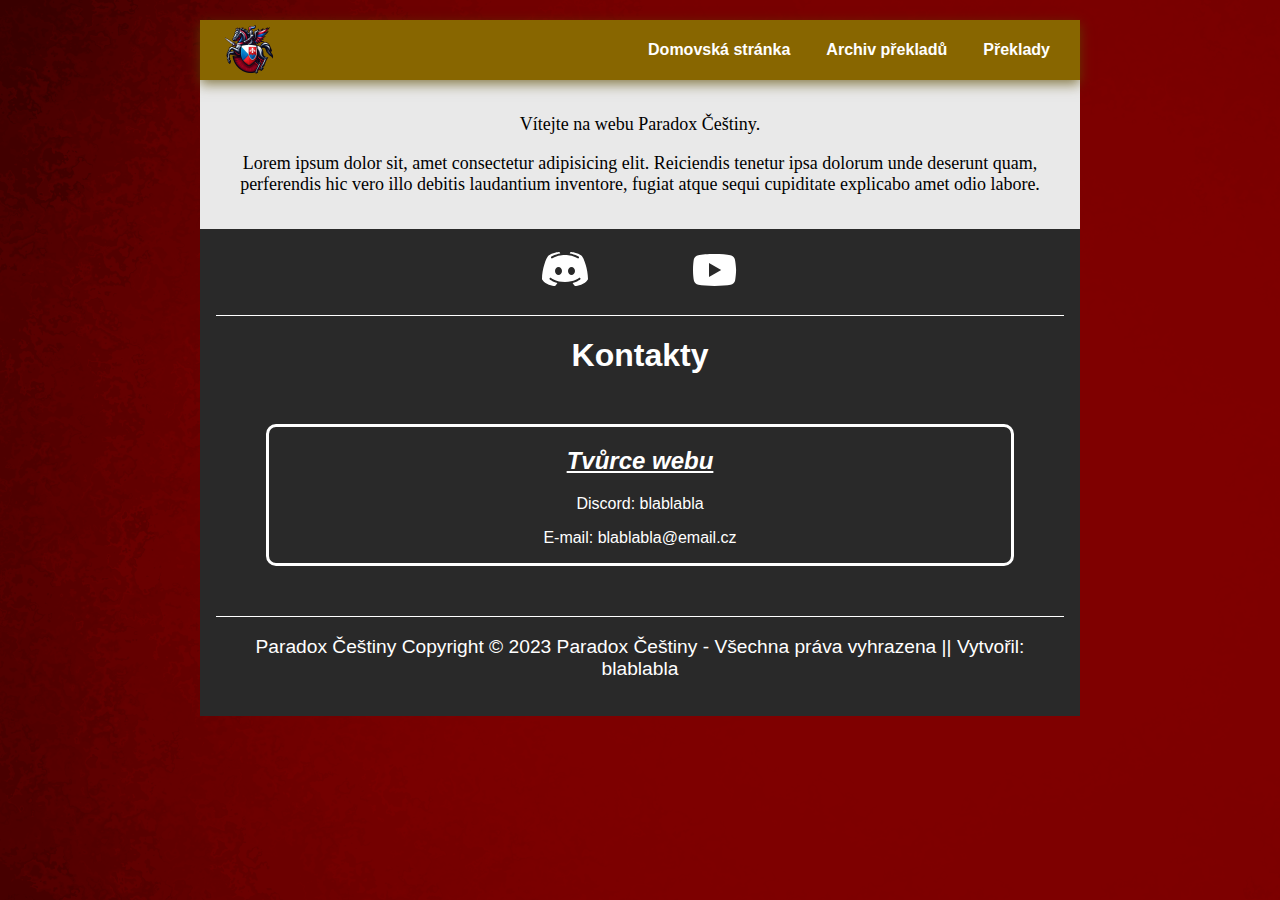
<file: index.html>
<!DOCTYPE html>
<html lang="cs">
<head>
    <meta charset="UTF-8">
    <meta http-equiv="X-UA-Compatible" content="IE=edge">
    <meta name="viewport" content="width=device-width, initial-scale=1.0">
    <title>Češtiny pro hry od Paradoxu</title>
    <link rel="stylesheet" href="/style/style.css">
    <script src="/script/script.js" defer></script>
</head>
<body>
    <header>
        <div class="wrapper">
            <div class="wrapper-logo">
                <img src="/opraski/loga/logo_prdlyandel.png" alt="logo">
            </div>
            <div class="wrapper-hamburger">
                <span></span>
                <span></span>
                <span></span>
            </div>
        </div>        
        <nav>
            <a href="/index.html">Domovská stránka</a>
            <a href="/dalsi_stranecky/archiv.html">Archiv překladů</a>
            <a href="/dalsi_stranecky/index-preklady.html">Překlady</a>
        </nav>
    </header>
    <main>
        <p>Vítejte na webu Paradox Češtiny.</p>
        <p>Lorem ipsum dolor sit, amet consectetur adipisicing elit. Reiciendis tenetur ipsa dolorum unde deserunt quam, perferendis hic vero illo debitis laudantium inventore, fugiat atque sequi cupiditate explicabo amet odio labore.</p>
    </main>
    <footer>
        <div class="odkazy">
            <a href="https://discord.gg/y8UZwqrwEU"><img src="/opraski/ikony_na_linky/discord.svg" alt="discord"></a>
            <a href="https://www.youtube.com/channel/UC0DmnCIFQE2eGeDJKnn9b1w"><img src="/opraski/ikony_na_linky/youtube.svg" alt="youtube"></a>
        </div>
        <div>
            <p> </p>
        </div>
        <div>
            <p> </p>
        </div>
        <div class="carecka"></div>
        <div class="kontakty-text">
            <h1>Kontakty</h1>
        </div>
        <div class="tvurce">
            <h2>Tvůrce webu</h2>
            <p>Discord: blablabla</p>
            <p>E-mail: <a href="mailto:jako07@email.cz">blablabla@email.cz</a></p>
        </div>
        <div class="carecka"></div>
        <div class="texticek">
            <p>Paradox Češtiny Copyright © 2023 Paradox Češtiny - Všechna práva vyhrazena || Vytvořil: blablabla</p>
        </div>
    </footer>
</body>
</html>
</file>
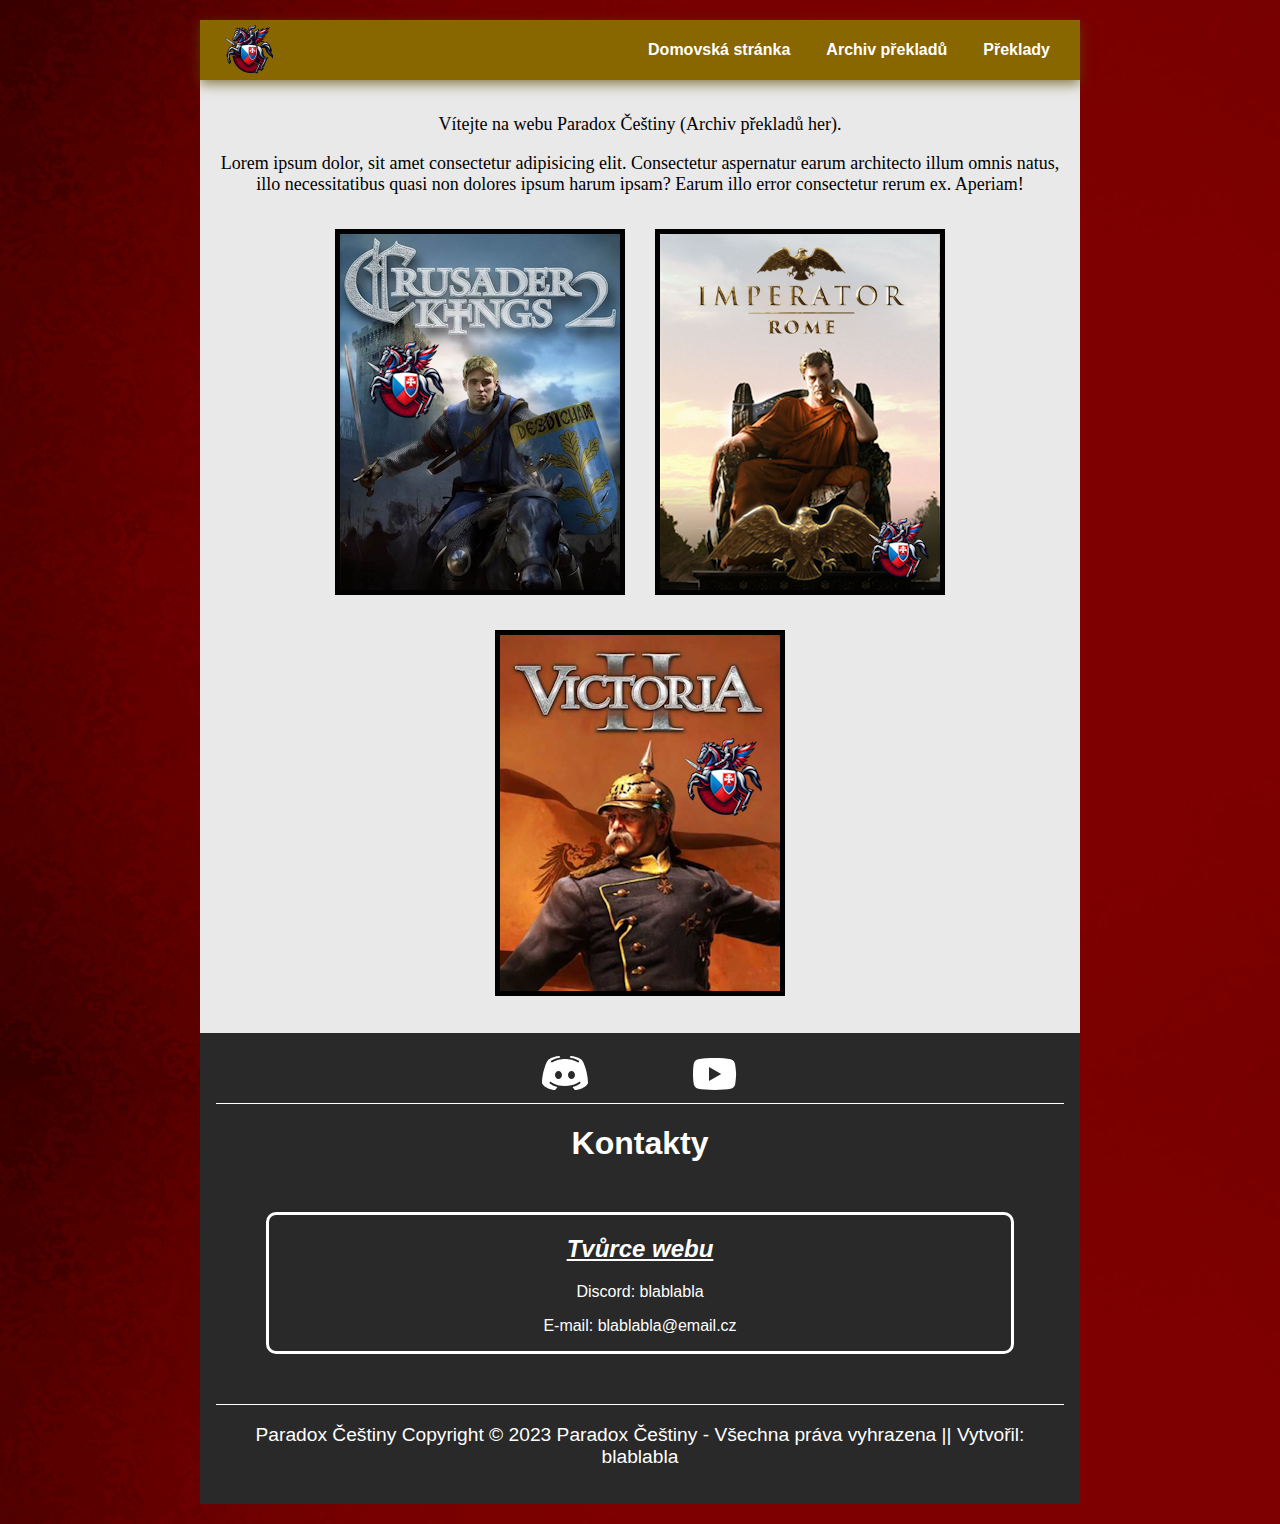
<file: dalsi_stranecky/archiv.html>
<!DOCTYPE html>
<html lang="cs">
<head>
    <meta charset="UTF-8">
    <meta http-equiv="X-UA-Compatible" content="IE=edge">
    <meta name="viewport" content="width=device-width, initial-scale=1.0">
    <title>Češtiny pro hry od Paradoxu</title>
    <link rel="stylesheet" href="/style/style.css">
    <script src="/script/script.js" defer></script>
</head>
<body>
    <header>
        <div class="wrapper">
            <div class="wrapper-logo">
                <img src="/opraski/loga/logo_prdlyandel.png" alt="logo">
            </div>
            <div class="wrapper-hamburger">
                <span></span>
                <span></span>
                <span></span>
            </div>
        </div>        
        <nav>
            <a href="/index.html">Domovská stránka</a>
            <a href="/dalsi_stranecky/archiv.html">Archiv překladů</a>
            <a href="/dalsi_stranecky/index-preklady.html">Překlady</a>
        </nav>
    </header>
    <main>
        <p>Vítejte na webu Paradox Češtiny (Archiv překladů her).</p>
        <p>Lorem ipsum dolor, sit amet consectetur adipisicing elit. Consectetur aspernatur earum architecto illum omnis natus, illo necessitatibus quasi non dolores ipsum harum ipsam? Earum illo error consectetur rerum ex. Aperiam!</p>
        <div class="cudlici">
            <div id="ck2">
                <a href="#"><img src="/opraski/ikony_na_hry/ck2.png" alt="ck3"></a>
            </div>
            <div id="imprtr">
                <a href="#"><img src="/opraski/ikony_na_hry/imperator.png" alt="imprtr"></a>
            </div>
            <div id="v2">
                <a href="#"><img src="/opraski/ikony_na_hry/v2.png" alt="v3"></a>
            </div>
        </div>
    </main>
    <footer>
        <div class="odkazy">
            <a href="https://discord.gg/y8UZwqrwEU"><img src="/opraski/ikony_na_linky/discord.svg" alt="discord"></a>
            <a href="https://www.youtube.com/channel/UC0DmnCIFQE2eGeDJKnn9b1w"><img src="/opraski/ikony_na_linky/youtube.svg" alt="youtube"></a>
        </div>
        <div class="carecka"></div>
        <div class="kontakty-text">
            <h1>Kontakty</h1>
        </div>
        <div class="tvurce">
            <h2>Tvůrce webu</h2>
            <p>Discord: blablabla</p>
            <p>E-mail: <a href="mailto:jako07@email.cz">blablabla@email.cz</a></p>
        </div>
        <div class="carecka"></div>
        <div class="texticek">
            <p>Paradox Češtiny Copyright © 2023 Paradox Češtiny - Všechna práva vyhrazena || Vytvořil: blablabla</p>
        </div>
    </footer>
</body>
</html>
</file>
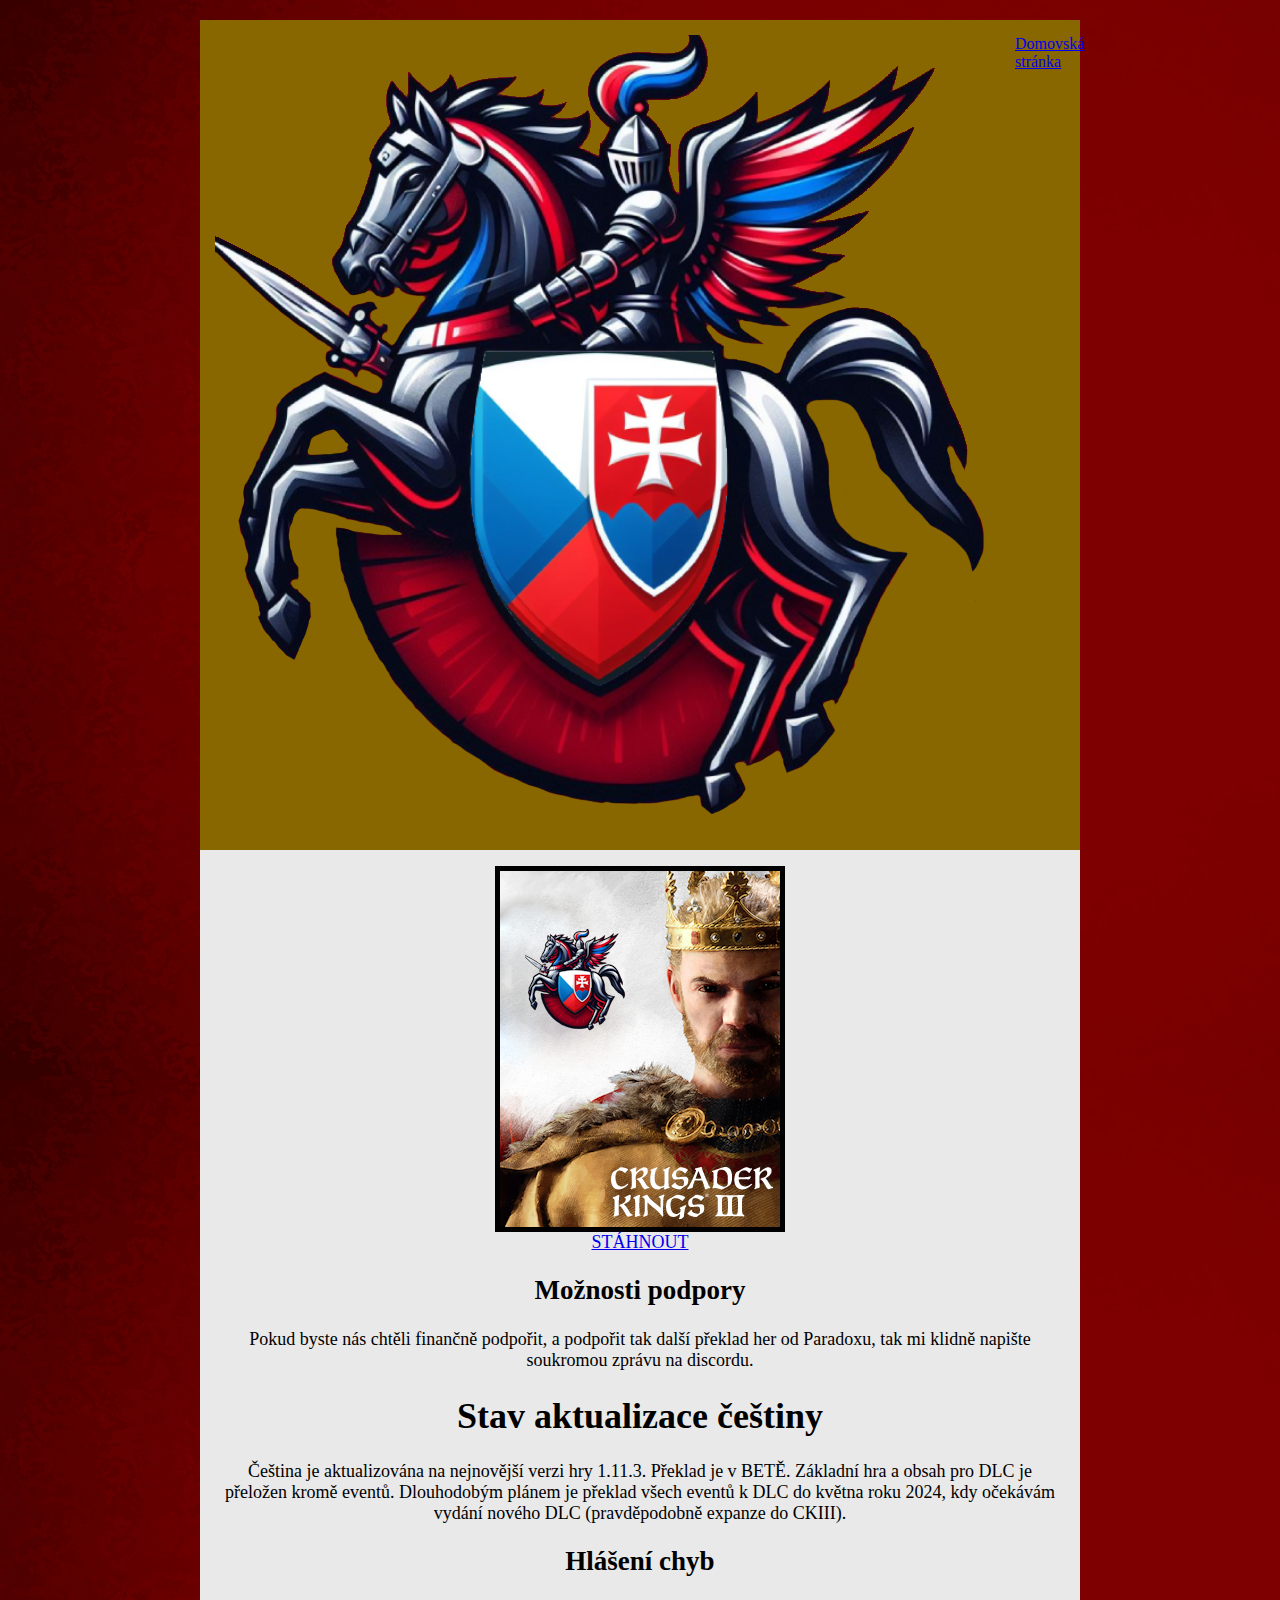
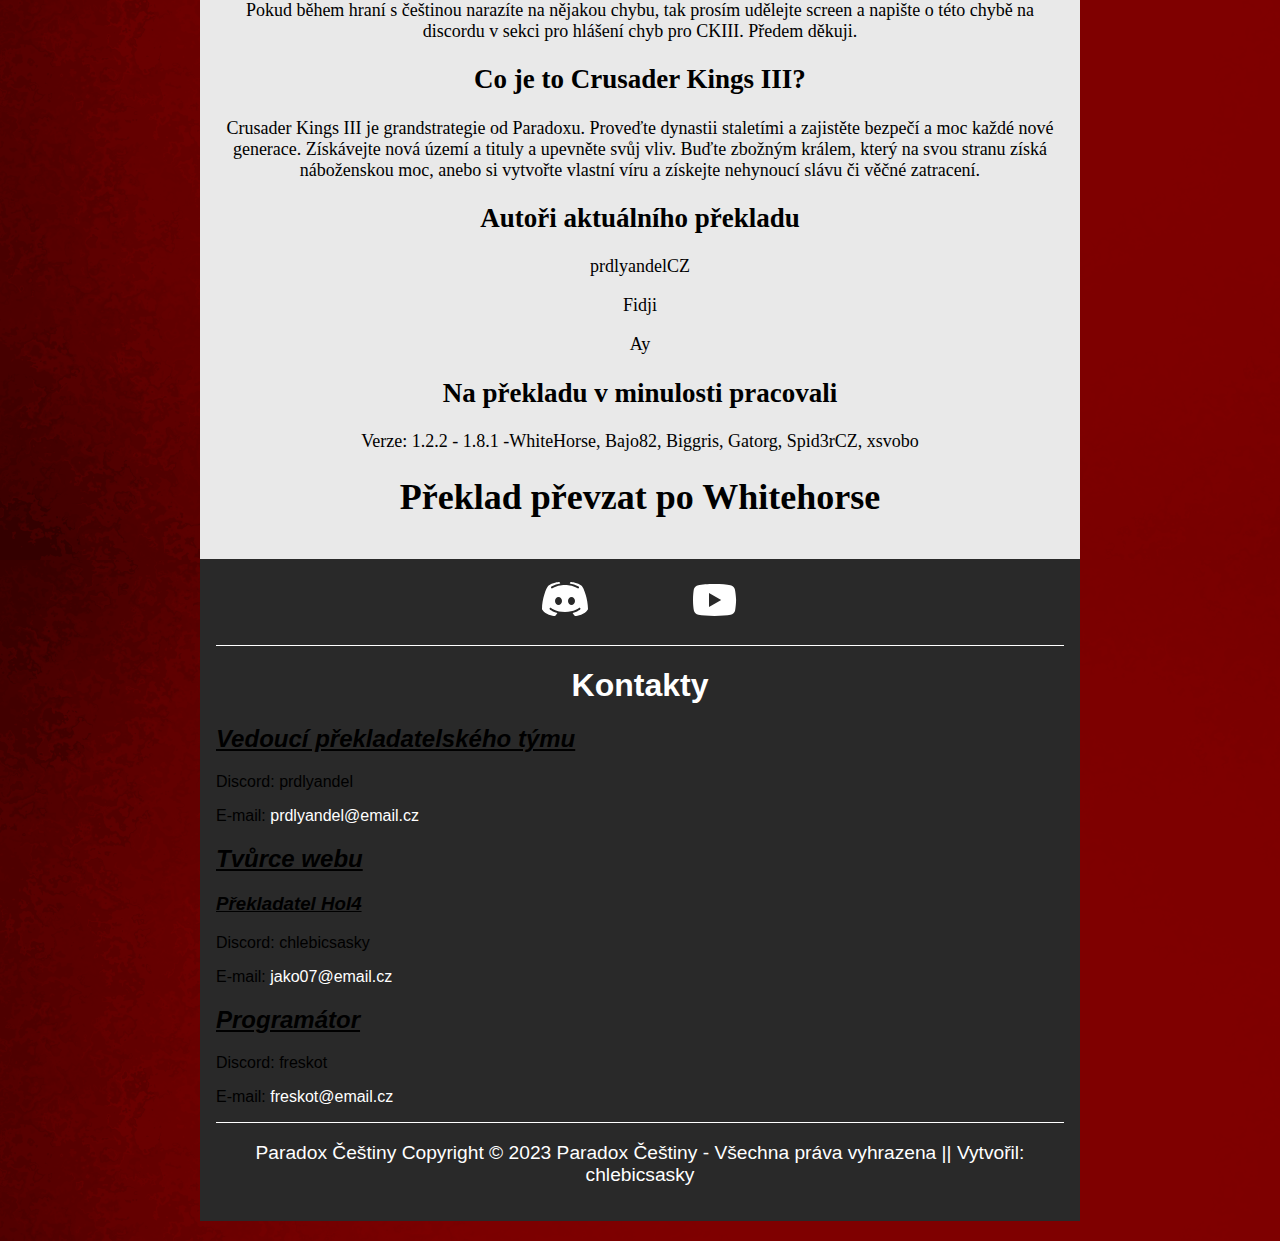
<file: dalsi_stranecky/ck3.html>
<!DOCTYPE html>
<html lang="cs">
<head>
    <meta charset="UTF-8">
    <meta http-equiv="X-UA-Compatible" content="IE=edge">
    <meta name="viewport" content="width=device-width, initial-scale=1.0">
    <title>Čeština CK3</title>
    <link rel="stylesheet" href="/style/preklad.css">
</head>
<body>
    <header>
        <img id="oprasek" src="/opraski/loga/logo_prdlyandel.png" alt="logo">
        <div class="vec1">
            <a id="Homevec" href="/index.html">Domovská stránka</a>
            <!-- <a id="Loginvec" href="#">Přihlášení</a> -->
            
        </div>
    </header>
    <main>
        <div id="objazek">
            <img src="/opraski/ikony_na_hry/ck3.png" alt="ck3">
        </div>
        <div id="vecickyy">
            <a href="/cestinky/ck3_cz_1113_BETA.zip">STÁHNOUT</a>
            <h2>Možnosti podpory</h2>
            <p>Pokud byste nás chtěli finančně podpořit, a podpořit tak další překlad her od Paradoxu, tak mi klidně napište soukromou zprávu na discordu.</p>
            <h1>Stav aktualizace češtiny</h1>
            <p>Čeština je aktualizována na nejnovější verzi hry 1.11.3. Překlad je v BETĚ. Základní hra a obsah pro DLC je přeložen kromě eventů. Dlouhodobým plánem je překlad všech eventů k DLC do května roku 2024, kdy očekávám vydání nového DLC (pravděpodobně expanze do CKIII).</p>
            <h2>Hlášení chyb</h2>
            <p>Pokud během hraní s češtinou narazíte na nějakou chybu, tak prosím udělejte screen a napište o této chybě na discordu v sekci pro hlášení chyb pro CKIII. Předem děkuji.</p>
            <h2>​Co je to Crusader Kings III?</h2>
            <p>Crusader Kings III je grandstrategie od Paradoxu. Proveďte dynastii staletími a zajistěte bezpečí a moc každé nové generace. Získávejte nová území a tituly a upevněte svůj vliv. Buďte zbožným králem, který na svou stranu získá náboženskou moc, anebo si vytvořte vlastní víru a získejte nehynoucí slávu či věčné zatracení.</p>
            <h2>Autoři aktuálního překladu</h2>
            <p>prdlyandelCZ</p>
            <p>Fidji</p>
            <p>Ay</p>
            <h2>Na překladu v minulosti pracovali</h2>
            <p>Verze: 1.2.2 - 1.8.1 -WhiteHorse, Bajo82, Biggris, Gatorg, Spid3rCZ, xsvobo</p>
            <h1>Překlad převzat po Whitehorse</h1>
        </div>
    </main>
    <footer>
        <div class="odkazy">
            <a href="https://discord.gg/y8UZwqrwEU"><img src="/opraski/ikony_na_linky/discord.svg" alt="discord"></a>
            <a href="https://www.youtube.com/channel/UC0DmnCIFQE2eGeDJKnn9b1w"><img src="/opraski/ikony_na_linky/youtube.svg" alt="youtube"></a>
        </div>
        <div>
            <p> </p>
        </div>
        
        <div>
            <p> </p>
        </div>
        <div class="carecka"></div>
        <div class="kontakty-text">
            <h1>Kontakty</h1>
        </div>
        <div class="andelicek">
            <h2>Vedoucí překladatelského týmu</h1>
            <p>Discord: prdlyandel</p>
            <p>E-mail: <a href="mailto:prdlyandel@email.cz">prdlyandel@email.cz</a></p>
        </div>
        <div class="chlebnik">
            <h2>Tvůrce webu</h2>
            <h3>Překladatel HoI4</h3>
            <p>Discord: chlebicsasky</p>
            <p>E-mail: <a href="mailto:jako07@email.cz">jako07@email.cz</a></p>
        </div>
        <div class="freskotik">
            <h2>Programátor</h2>
            <p>Discord: freskot</p>
            <p>E-mail: <a href="mailto:freskot@email.cz">freskot@email.cz</a></p>
        </div>
        
        <div class="carecka"></div>
        <div class="texticek">
            <p>Paradox Češtiny Copyright © 2023 Paradox Češtiny - Všechna práva vyhrazena || Vytvořil: chlebicsasky</p>
        </div>
    </footer>
</body>
</html>
</file>
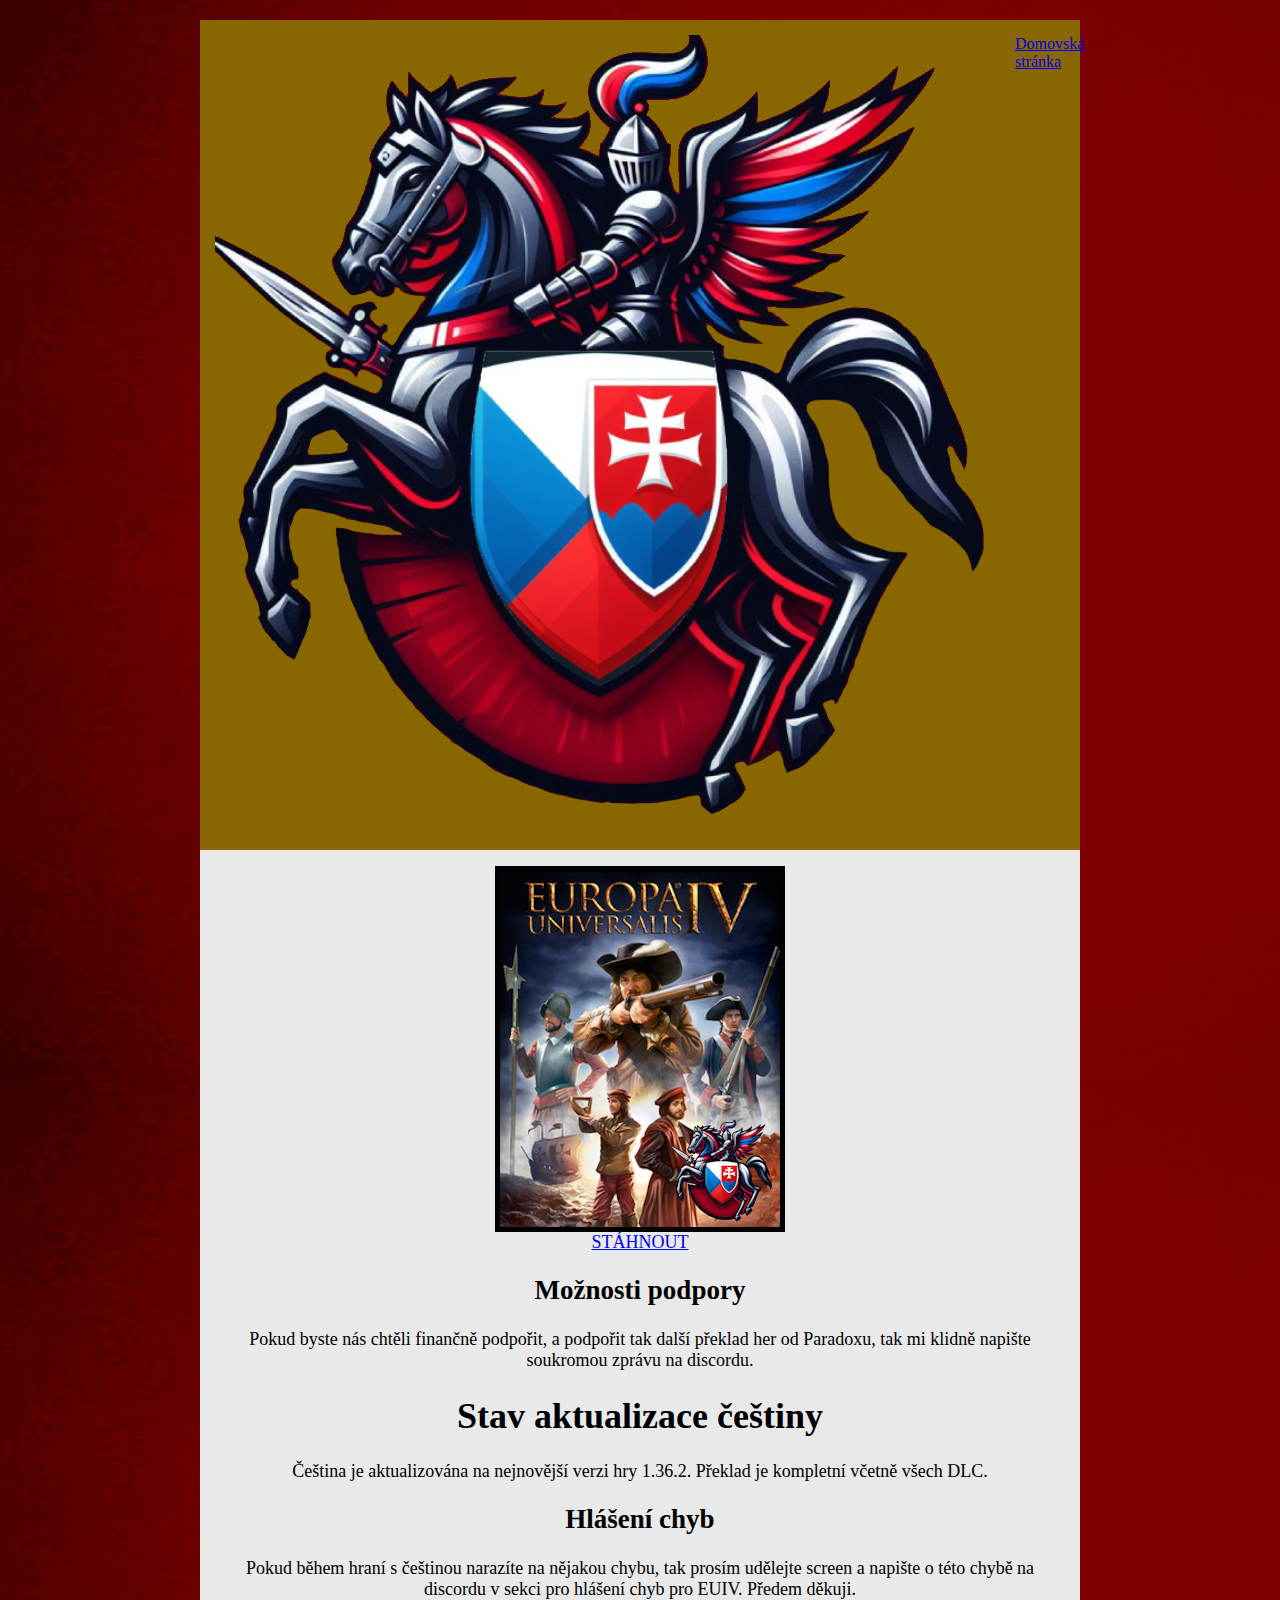
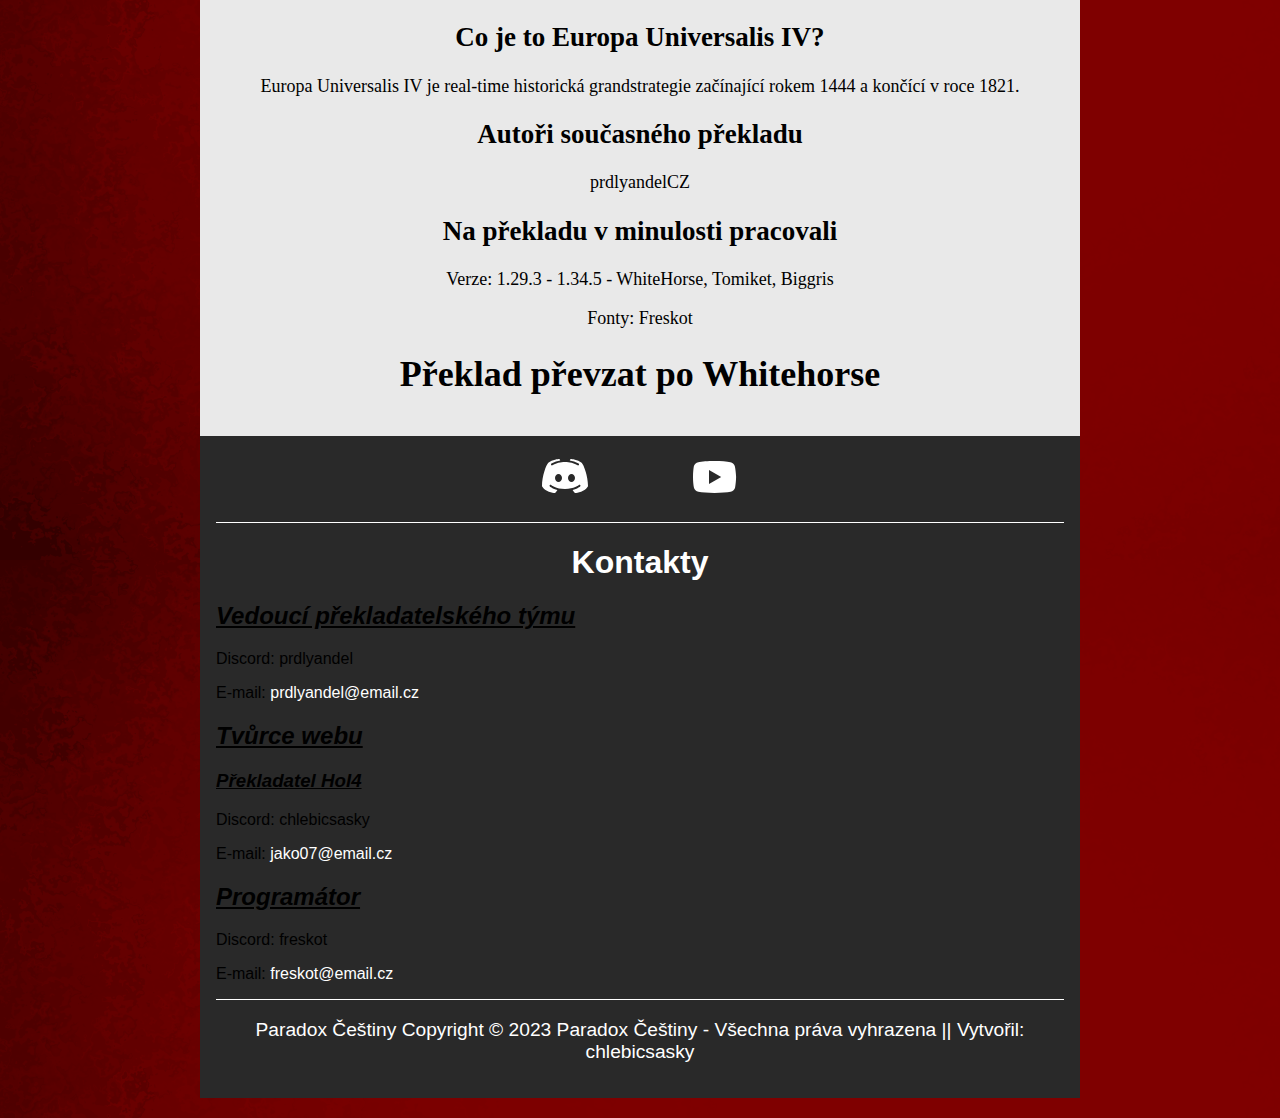
<file: dalsi_stranecky/eu4.html>
<!DOCTYPE html>
<html lang="cs">
<head>
    <meta charset="UTF-8">
    <meta http-equiv="X-UA-Compatible" content="IE=edge">
    <meta name="viewport" content="width=device-width, initial-scale=1.0">
    <title>Čeština CK3</title>
    <link rel="stylesheet" href="/style/preklad.css">
</head>
<body>
    <header>
        <img id="oprasek" src="/opraski/loga/logo_prdlyandel.png" alt="logo">
        <div class="vec1">
            <a id="Homevec" href="/index.html">Domovská stránka</a>
            <!-- <a id="Loginvec" href="#">Přihlášení</a> -->
            
        </div>
    </header>
    <main>
        <div id="objazek">
            <img src="/opraski/ikony_na_hry/eu4.png" alt="eu4">
        </div>
        <div id="vecickyy">
            <a href="/cestinky/eu4_cz_1362.zip">STÁHNOUT</a>
            <h2>Možnosti podpory</h2>
            <p>Pokud byste nás chtěli finančně podpořit, a podpořit tak další překlad her od Paradoxu, tak mi klidně napište soukromou zprávu na discordu.</p>
            <h1>Stav aktualizace češtiny</h1>
            <p>Čeština je aktualizována na nejnovější verzi hry 1.36.2. Překlad je kompletní včetně všech DLC.</p>
            <h2>Hlášení chyb</h2>
            <p>Pokud během hraní s češtinou narazíte na nějakou chybu, tak prosím udělejte screen a napište o této chybě na discordu v sekci pro hlášení chyb pro EUIV. Předem děkuji.</p>
            <h2>Co je to Europa Universalis IV?</h2>
            <p>Europa Universalis IV je real-time historická grandstrategie začínající rokem 1444 a končící v roce 1821.</p>
            <h2>Autoři současného překladu</h2>
            <p>prdlyandelCZ</p>
            <h2>Na překladu v minulosti pracovali</h2>
            <p>Verze: 1.29.3 - 1.34.5 - WhiteHorse, Tomiket, Biggris</p>
            <p>Fonty: Freskot</p>
            <h1>Překlad převzat po Whitehorse</h1>
        </div>
    </main>
    <footer>
        <div class="odkazy">
            <a href="https://discord.gg/y8UZwqrwEU"><img src="/opraski/ikony_na_linky/discord.svg" alt="discord"></a>
            <a href="https://www.youtube.com/channel/UC0DmnCIFQE2eGeDJKnn9b1w"><img src="/opraski/ikony_na_linky/youtube.svg" alt="youtube"></a>
        </div>
        <div>
            <p> </p>
        </div>
        <div>
            <p> </p>
        </div>
        <div class="carecka"></div>
        <div class="kontakty-text">
            <h1>Kontakty</h1>
        </div>
        <div class="andelicek">
            <h2>Vedoucí překladatelského týmu</h1>
            <p>Discord: prdlyandel</p>
            <p>E-mail: <a href="mailto:prdlyandel@email.cz">prdlyandel@email.cz</a></p>
        </div>
        <div class="chlebnik">
            <h2>Tvůrce webu</h2>
            <h3>Překladatel HoI4</h3>
            <p>Discord: chlebicsasky</p>
            <p>E-mail: <a href="mailto:jako07@email.cz">jako07@email.cz</a></p>
        </div>
        <div class="freskotik">
            <h2>Programátor</h2>
            <p>Discord: freskot</p>
            <p>E-mail: <a href="mailto:freskot@email.cz">freskot@email.cz</a></p>
        </div>
        
        <div class="carecka"></div>
        <div class="texticek">
            <p>Paradox Češtiny Copyright © 2023 Paradox Češtiny - Všechna práva vyhrazena || Vytvořil: chlebicsasky</p>
        </div>
    </footer>
</body>
</html>
</file>
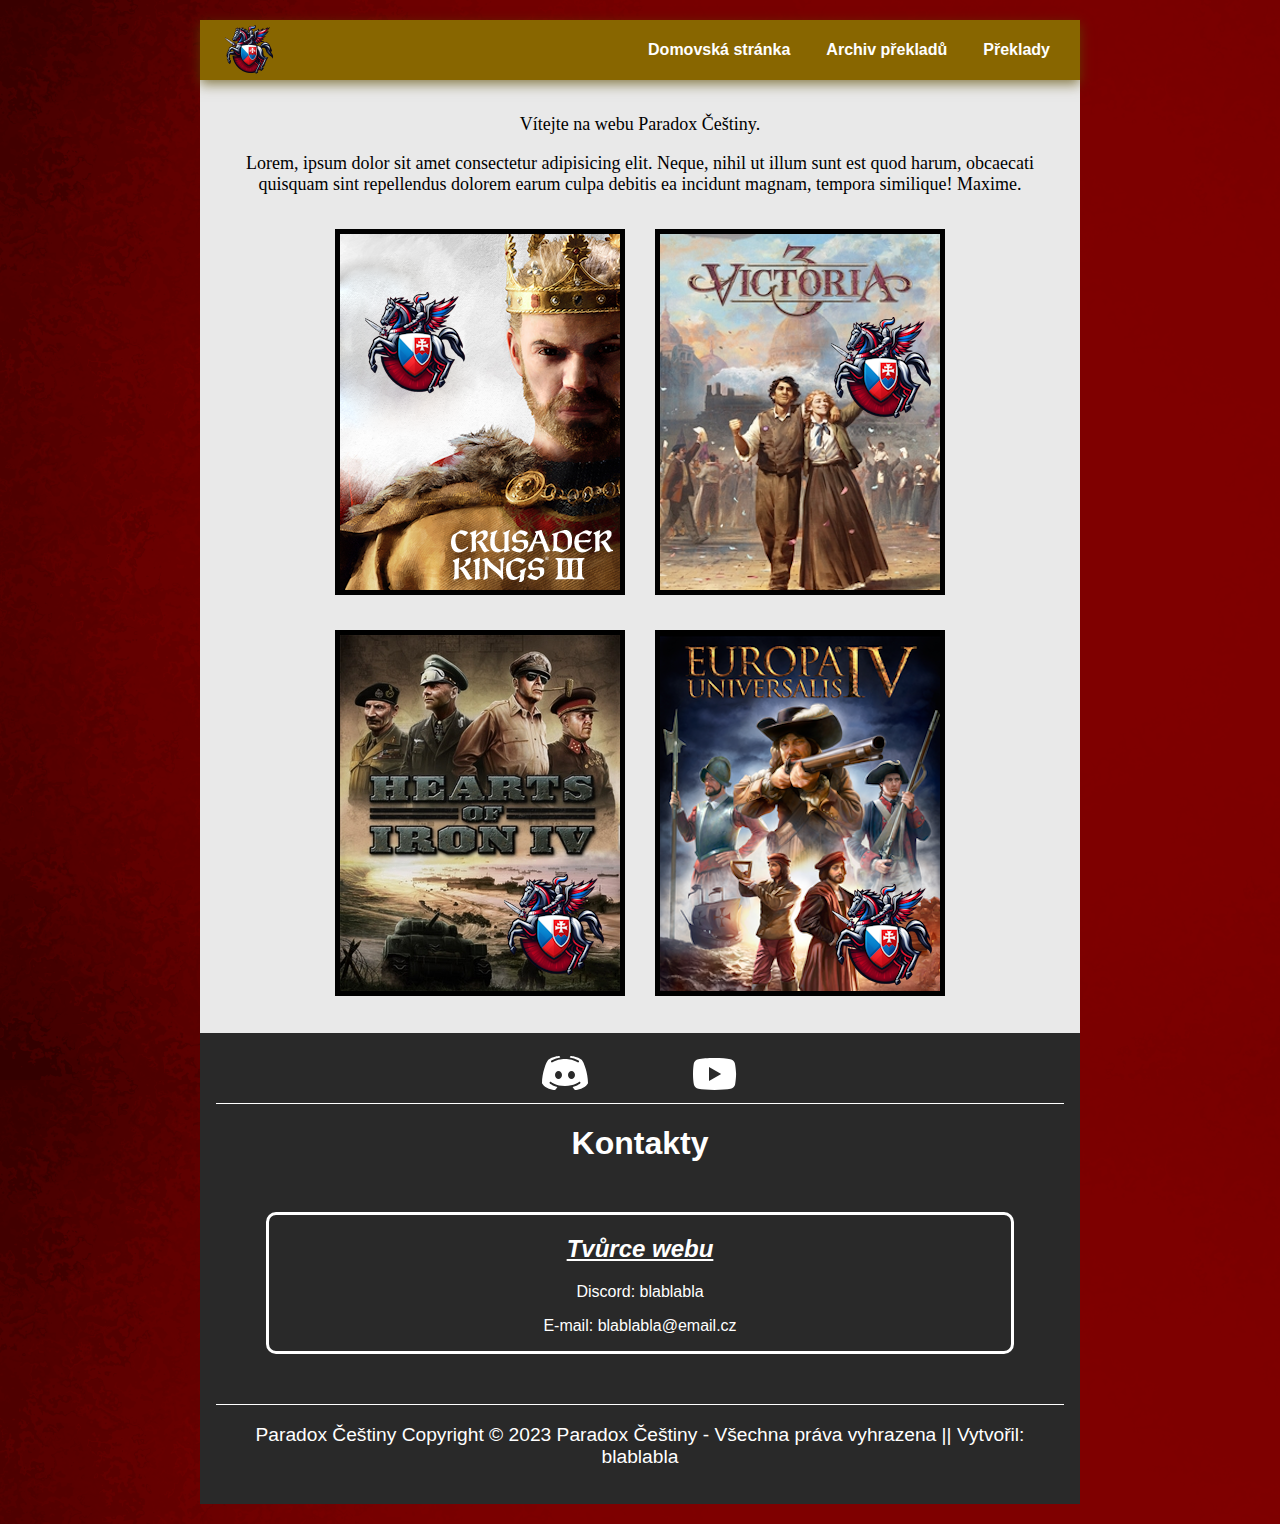
<file: dalsi_stranecky/index-preklady.html>
<!DOCTYPE html>
<html lang="cs">
<head>
    <meta charset="UTF-8">
    <meta http-equiv="X-UA-Compatible" content="IE=edge">
    <meta name="viewport" content="width=device-width, initial-scale=1.0">
    <title>Češtiny pro hry od Paradoxu</title>
    <link rel="stylesheet" href="/style/style.css">
    <script src="/script/script.js" defer></script>
</head>
<body>
    <header>
        <div class="wrapper">
            <div class="wrapper-logo">
                <img src="/opraski/loga/logo_prdlyandel.png" alt="logo">
            </div>
            <div class="wrapper-hamburger">
                <span></span>
                <span></span>
                <span></span>
            </div>
        </div>        
        <nav>
            <a href="/index.html">Domovská stránka</a>
            <a href="/dalsi_stranecky/archiv.html">Archiv překladů</a>
            <a href="/dalsi_stranecky/index-preklady.html">Překlady</a>
        </nav>
    </header>
    <main>
        <p>Vítejte na webu Paradox Češtiny.</p>
        <p>Lorem, ipsum dolor sit amet consectetur adipisicing elit. Neque, nihil ut illum sunt est quod harum, obcaecati quisquam sint repellendus dolorem earum culpa debitis ea incidunt magnam, tempora similique! Maxime.</p>
        <div class="cudlici">
            <div id="ck3">
                <a href="/dalsi_stranecky/stranky_na_jednotlive_hry/ck3.html"><img src="/opraski/ikony_na_hry/ck3.png" alt="ck3"></a>
            </div>
            <div id="v3">
                <a href="/dalsi_stranecky/stranky_na_jednotlive_hry/v3.html"><img src="/opraski/ikony_na_hry/v3.png" alt="v3"></a>
            </div>
            <div id="hoi4">
                <a href="/dalsi_stranecky/stranky_na_jednotlive_hry/hoi4.html"><img src="/opraski/ikony_na_hry/hoi4.png" alt="hoi4"></a>
            </div>
            <div id="eu4">
                <a href="/dalsi_stranecky/stranky_na_jednotlive_hry/eu4.html"><img src="/opraski/ikony_na_hry/eu4.png" alt="eu4"></a>
            </div>
        </div>
    </main>
    <footer>
        <div class="odkazy">
            <a href="https://discord.gg/y8UZwqrwEU"><img src="/opraski/ikony_na_linky/discord.svg" alt="discord"></a>
            <a href="https://www.youtube.com/channel/UC0DmnCIFQE2eGeDJKnn9b1w"><img src="/opraski/ikony_na_linky/youtube.svg" alt="youtube"></a>
        </div>
        <div class="carecka"></div>
        <div class="kontakty-text">
            <h1>Kontakty</h1>
        </div>
        <div class="tvurce">
            <h2>Tvůrce webu</h2>
            <p>Discord: blablabla</p>
            <p>E-mail: <a href="mailto:jako07@email.cz">blablabla@email.cz</a></p>
        </div>
        <div class="carecka"></div>
        <div class="texticek">
            <p>Paradox Češtiny Copyright © 2023 Paradox Češtiny - Všechna práva vyhrazena || Vytvořil: blablabla</p>
        </div>
    </footer>
</body>
</html>
</file>
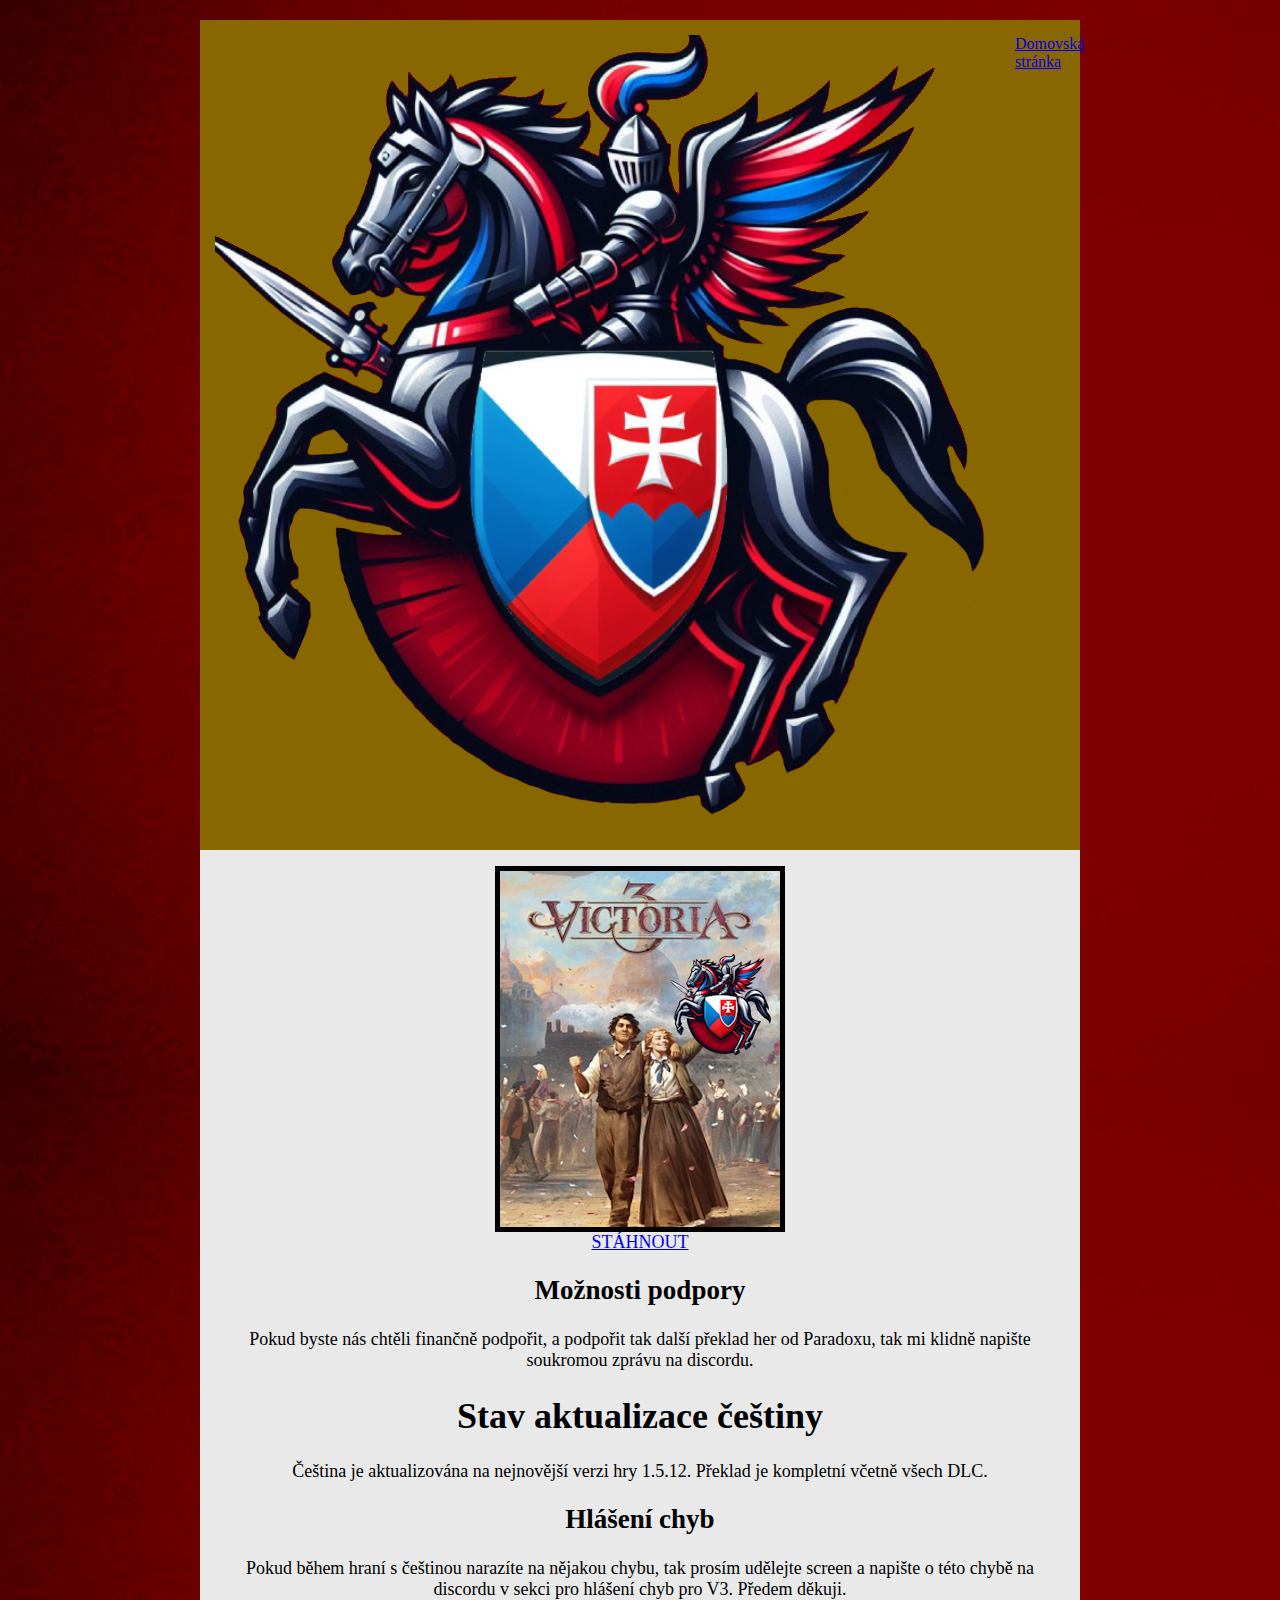
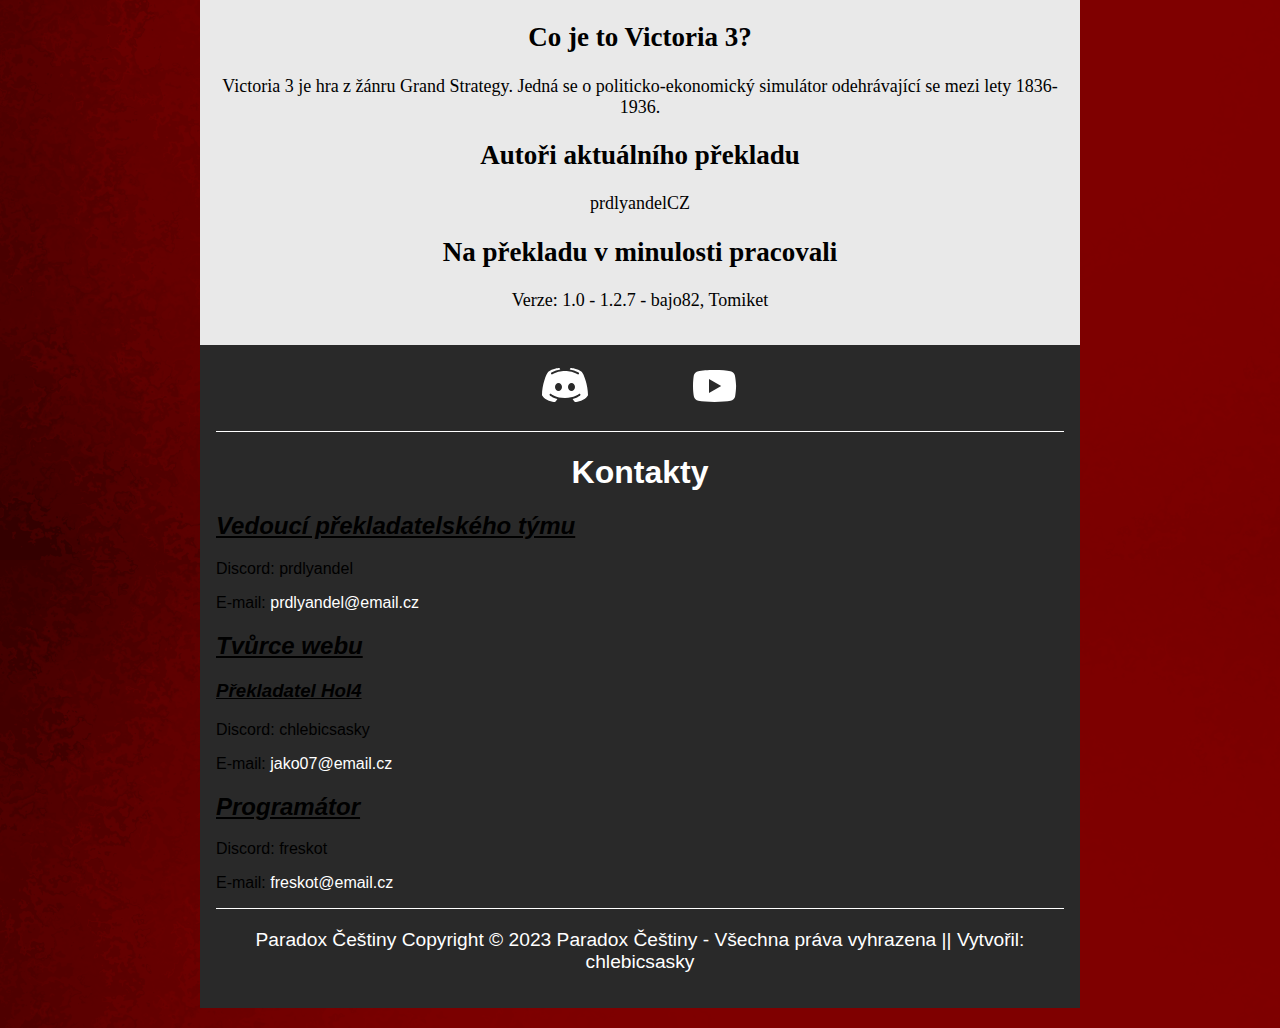
<file: dalsi_stranecky/v3.html>
<!DOCTYPE html>
<html lang="cs">
<head>
    <meta charset="UTF-8">
    <meta http-equiv="X-UA-Compatible" content="IE=edge">
    <meta name="viewport" content="width=device-width, initial-scale=1.0">
    <title>Čeština CK3</title>
    <link rel="stylesheet" href="/style/preklad.css">
</head>
<body>
    <header>
        <img id="oprasek" src="/opraski/loga/logo_prdlyandel.png" alt="logo">
        <div class="vec1">
            <a id="Homevec" href="/index.html">Domovská stránka</a>
            <!-- <a id="Loginvec" href="#">Přihlášení</a> -->
            
        </div>
    </header>
    <main>
        <div id="objazek">
            <img src="/opraski/ikony_na_hry/v3.png" alt="v3">
        </div>
        <div id="vecickyy">
            <a href="/cestinky/v3_cz_1512.zip">STÁHNOUT</a>
            <h2>Možnosti podpory</h2>
            <p>Pokud byste nás chtěli finančně podpořit, a podpořit tak další překlad her od Paradoxu, tak mi klidně napište soukromou zprávu na discordu.</p>
            <h1>Stav aktualizace češtiny</h1>
            <p>Čeština je aktualizována na nejnovější verzi hry 1.5.12. Překlad je kompletní včetně všech DLC.</p>
            <h2>Hlášení chyb</h2>
            <p>Pokud během hraní s češtinou narazíte na nějakou chybu, tak prosím udělejte screen a napište o této chybě na discordu v sekci pro hlášení chyb pro V3. Předem děkuji.</p>
            <h2>Co je to Victoria 3?</h2>
            <p>Victoria 3 je hra z žánru Grand Strategy. Jedná se o politicko-ekonomický simulátor odehrávající se mezi lety 1836-1936.</p>
            <h2>Autoři aktuálního překladu</h2>
            <p>prdlyandelCZ</p>
            <h2>Na překladu v minulosti pracovali</h2>
            <p>Verze: 1.0 - 1.2.7 - bajo82, Tomiket</p>
        </div>
    </main>
    <footer>
        <div class="odkazy">
            <a href="https://discord.gg/y8UZwqrwEU"><img src="/opraski/ikony_na_linky/discord.svg" alt="discord"></a>
            <a href="https://www.youtube.com/channel/UC0DmnCIFQE2eGeDJKnn9b1w"><img src="/opraski/ikony_na_linky/youtube.svg" alt="youtube"></a>
        </div>
        <div>
            <p> </p>
        </div>
    
        <div>
            <p> </p>
        </div>
        <div class="carecka"></div>
        <div class="kontakty-text">
            <h1>Kontakty</h1>
        </div>
        <div class="andelicek">
            <h2>Vedoucí překladatelského týmu</h1>
            <p>Discord: prdlyandel</p>
            <p>E-mail: <a href="mailto:prdlyandel@email.cz">prdlyandel@email.cz</a></p>
        </div>
        <div class="chlebnik">
            <h2>Tvůrce webu</h2>
            <h3>Překladatel HoI4</h3>
            <p>Discord: chlebicsasky</p>
            <p>E-mail: <a href="mailto:jako07@email.cz">jako07@email.cz</a></p>
        </div>
        <div class="freskotik">
            <h2>Programátor</h2>
            <p>Discord: freskot</p>
            <p>E-mail: <a href="mailto:freskot@email.cz">freskot@email.cz</a></p>
        </div>
        <div class="carecka"></div>
        <div class="texticek">
            <p>Paradox Češtiny Copyright © 2023 Paradox Češtiny - Všechna práva vyhrazena || Vytvořil: chlebicsasky</p>
        </div>
    </footer>
</body>
</html>
</file>
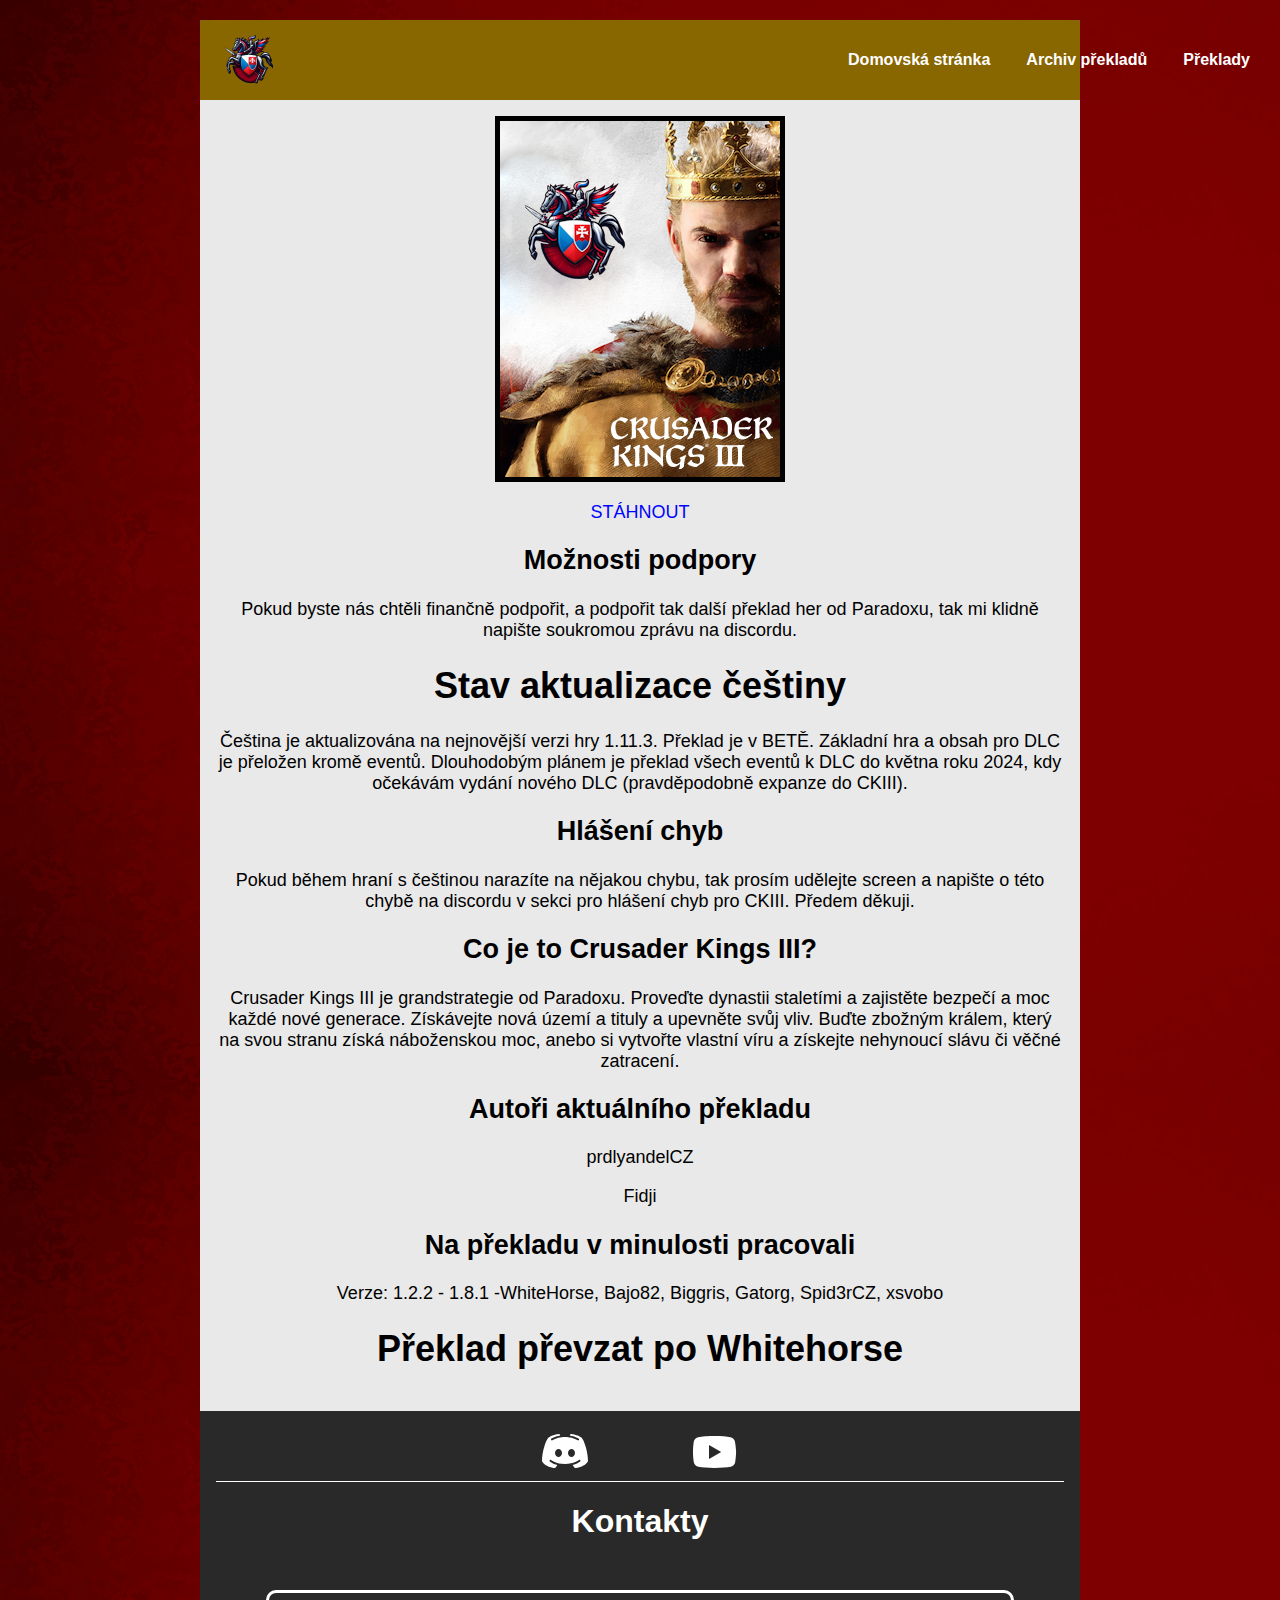
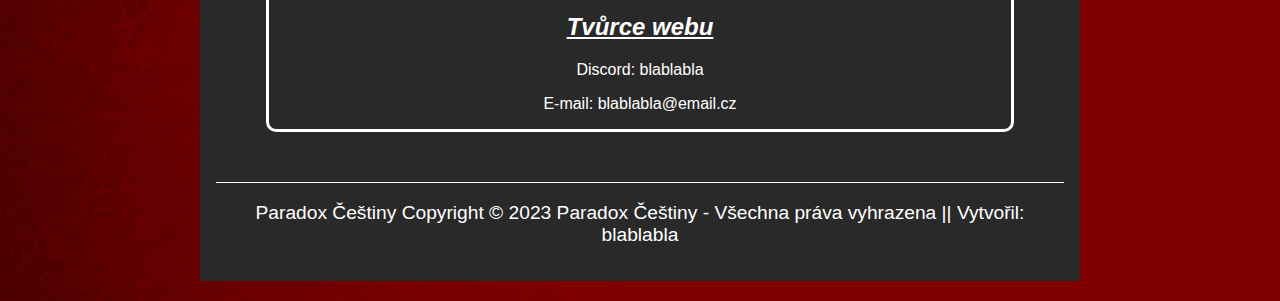
<file: dalsi_stranecky/stranky_na_jednotlive_hry/ck3.html>
<!DOCTYPE html>
<html lang="cs">
<head>
    <meta charset="UTF-8">
    <meta http-equiv="X-UA-Compatible" content="IE=edge">
    <meta name="viewport" content="width=device-width, initial-scale=1.0">
    <title>Čeština CK3</title>
    <link rel="stylesheet" href="/style/preklad.css">
    <script src="/script/script.js" defer></script>
</head>
<body>
    <header>
        <div class="wrapper">
            <div class="wrapper-logo">
                <img src="/opraski/loga/logo_prdlyandel.png" alt="logo">
            </div>
            <div class="wrapper-hamburger">
                <span></span>
                <span></span>
                <span></span>
            </div>
        </div>        
        <nav>
            <a href="/index.html">Domovská stránka</a>
            <a href="/dalsi_stranecky/archiv.html">Archiv překladů</a>
            <a href="/dalsi_stranecky/index-preklady.html">Překlady</a>
        </nav>
    </header>
    <main>
        <div id="objazek">
            <img src="/opraski/ikony_na_hry/ck3.png" alt="ck3">
        </div>
        <div id="texty">
            <a href="/cestinky/ck3_cz_1124_BETA-rev.1.zip">STÁHNOUT</a>

            <h2>Možnosti podpory</h2>
            <p>Pokud byste nás chtěli finančně podpořit, a podpořit tak další překlad her od Paradoxu, tak mi klidně napište soukromou zprávu na discordu.</p>

            <h1>Stav aktualizace češtiny</h1>
            <p>Čeština je aktualizována na nejnovější verzi hry 1.11.3. Překlad je v BETĚ. Základní hra a obsah pro DLC je přeložen kromě eventů. Dlouhodobým plánem je překlad všech eventů k DLC do května roku 2024, kdy očekávám vydání nového DLC (pravděpodobně expanze do CKIII).</p>

            <h2>Hlášení chyb</h2>
            <p>Pokud během hraní s češtinou narazíte na nějakou chybu, tak prosím udělejte screen a napište o této chybě na discordu v sekci pro hlášení chyb pro CKIII. Předem děkuji.</p>

            <h2>​Co je to Crusader Kings III?</h2>
            <p>Crusader Kings III je grandstrategie od Paradoxu. Proveďte dynastii staletími a zajistěte bezpečí a moc každé nové generace. Získávejte nová území a tituly a upevněte svůj vliv. Buďte zbožným králem, který na svou stranu získá náboženskou moc, anebo si vytvořte vlastní víru a získejte nehynoucí slávu či věčné zatracení.</p>

            <h2>Autoři aktuálního překladu</h2>
            <p>prdlyandelCZ</p>
            <p>Fidji</p>

            <h2>Na překladu v minulosti pracovali</h2>
            <p>Verze: 1.2.2 - 1.8.1 -WhiteHorse, Bajo82, Biggris, Gatorg, Spid3rCZ, xsvobo</p>

            <h1>Překlad převzat po Whitehorse</h1>
        </div>
    </main>
    <footer>
        <div class="odkazy">
            <a href="https://discord.gg/y8UZwqrwEU"><img src="/opraski/ikony_na_linky/discord.svg" alt="discord"></a>
            <a href="https://www.youtube.com/channel/UC0DmnCIFQE2eGeDJKnn9b1w"><img src="/opraski/ikony_na_linky/youtube.svg" alt="youtube"></a>
        </div>
        <div class="carecka"></div>
        <div class="kontakty-text">
            <h1>Kontakty</h1>
        </div>
        <div class="tvurce">
            <h2>Tvůrce webu</h2>
            <p>Discord: blablabla</p>
            <p>E-mail: <a href="mailto:jako07@email.cz">blablabla@email.cz</a></p>
        </div>
        <div class="carecka"></div>
        <div class="texticek">
            <p>Paradox Češtiny Copyright © 2023 Paradox Češtiny - Všechna práva vyhrazena || Vytvořil: blablabla</p>
        </div>
    </footer>
</body>
</html>
</file>
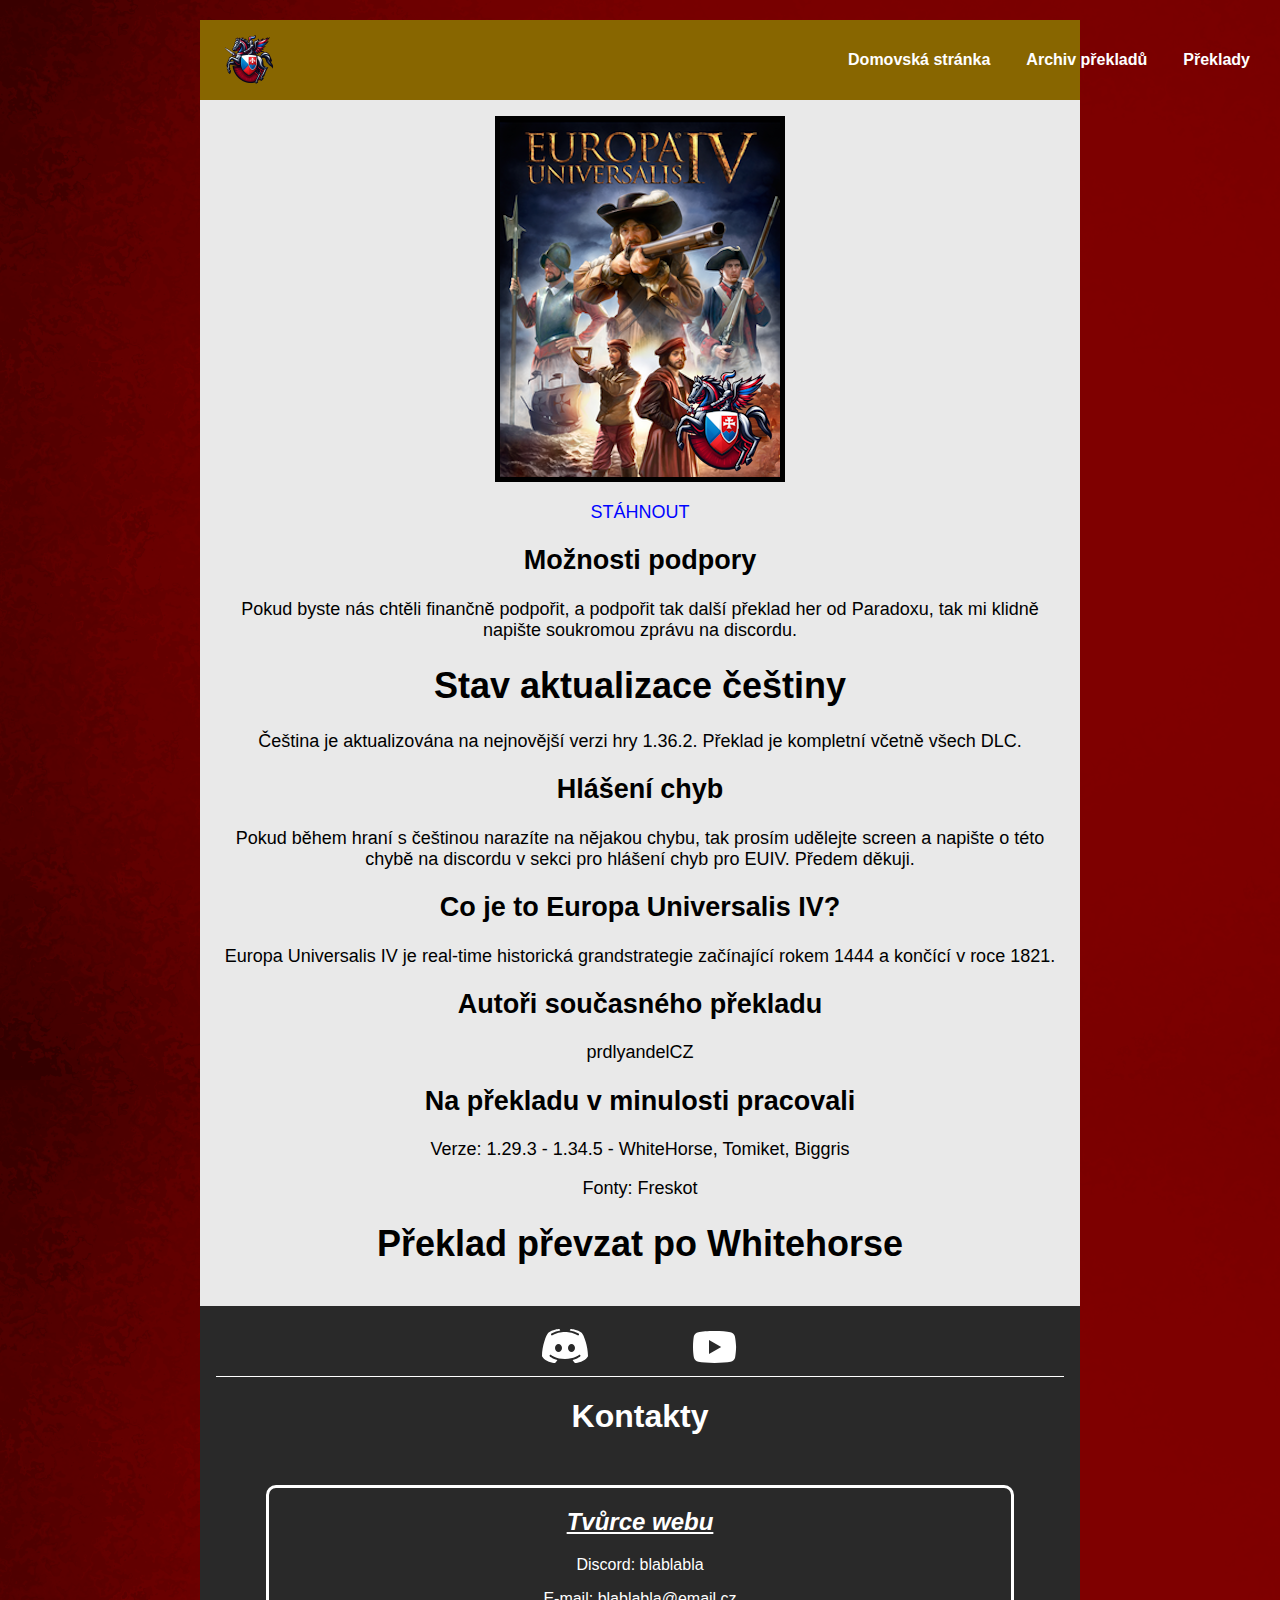
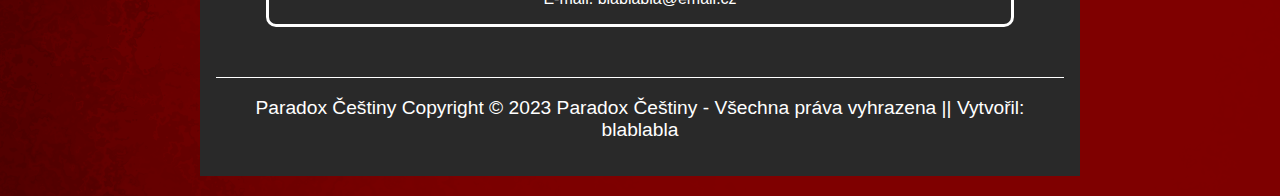
<file: dalsi_stranecky/stranky_na_jednotlive_hry/eu4.html>
<!DOCTYPE html>
<html lang="cs">
<head>
    <meta charset="UTF-8">
    <meta http-equiv="X-UA-Compatible" content="IE=edge">
    <meta name="viewport" content="width=device-width, initial-scale=1.0">
    <title>Čeština CK3</title>
    <link rel="stylesheet" href="/style/preklad.css">
    <script src="/script/script.js" defer></script>
</head>
<body>
    <header>
        <div class="wrapper">
            <div class="wrapper-logo">
                <img src="/opraski/loga/logo_prdlyandel.png" alt="logo">
            </div>
            <div class="wrapper-hamburger">
                <span></span>
                <span></span>
                <span></span>
            </div>
        </div>        
        <nav>
            <a href="/index.html">Domovská stránka</a>
            <a href="/dalsi_stranecky/archiv.html">Archiv překladů</a>
            <a href="/dalsi_stranecky/index-preklady.html">Překlady</a>
        </nav>
    </header>
    <main>
        <div id="objazek">
            <img src="/opraski/ikony_na_hry/eu4.png" alt="eu4">
        </div>
        <div id="texty">
            <a href="/cestinky/eu4_cz_1362.zip">STÁHNOUT</a>

            <h2>Možnosti podpory</h2>
            <p>Pokud byste nás chtěli finančně podpořit, a podpořit tak další překlad her od Paradoxu, tak mi klidně napište soukromou zprávu na discordu.</p>

            <h1>Stav aktualizace češtiny</h1>
            <p>Čeština je aktualizována na nejnovější verzi hry 1.36.2. Překlad je kompletní včetně všech DLC.</p>

            <h2>Hlášení chyb</h2>
            <p>Pokud během hraní s češtinou narazíte na nějakou chybu, tak prosím udělejte screen a napište o této chybě na discordu v sekci pro hlášení chyb pro EUIV. Předem děkuji.</p>

            <h2>Co je to Europa Universalis IV?</h2>
            <p>Europa Universalis IV je real-time historická grandstrategie začínající rokem 1444 a končící v roce 1821.</p>

            <h2>Autoři současného překladu</h2>
            <p>prdlyandelCZ</p>

            <h2>Na překladu v minulosti pracovali</h2>
            <p>Verze: 1.29.3 - 1.34.5 - WhiteHorse, Tomiket, Biggris</p>
            <p>Fonty: Freskot</p>

            <h1>Překlad převzat po Whitehorse</h1>
        </div>
    </main>
    <footer>
        <div class="odkazy">
            <a href="https://discord.gg/y8UZwqrwEU"><img src="/opraski/ikony_na_linky/discord.svg" alt="discord"></a>
            <a href="https://www.youtube.com/channel/UC0DmnCIFQE2eGeDJKnn9b1w"><img src="/opraski/ikony_na_linky/youtube.svg" alt="youtube"></a>
        </div>
        <div class="carecka"></div>
        <div class="kontakty-text">
            <h1>Kontakty</h1>
        </div>
        <div class="tvurce">
            <h2>Tvůrce webu</h2>
            <p>Discord: blablabla</p>
            <p>E-mail: <a href="mailto:jako07@email.cz">blablabla@email.cz</a></p>
        </div>
        <div class="carecka"></div>
        <div class="texticek">
            <p>Paradox Češtiny Copyright © 2023 Paradox Češtiny - Všechna práva vyhrazena || Vytvořil: blablabla</p>
        </div>
    </footer>
</body>
</html>
</file>
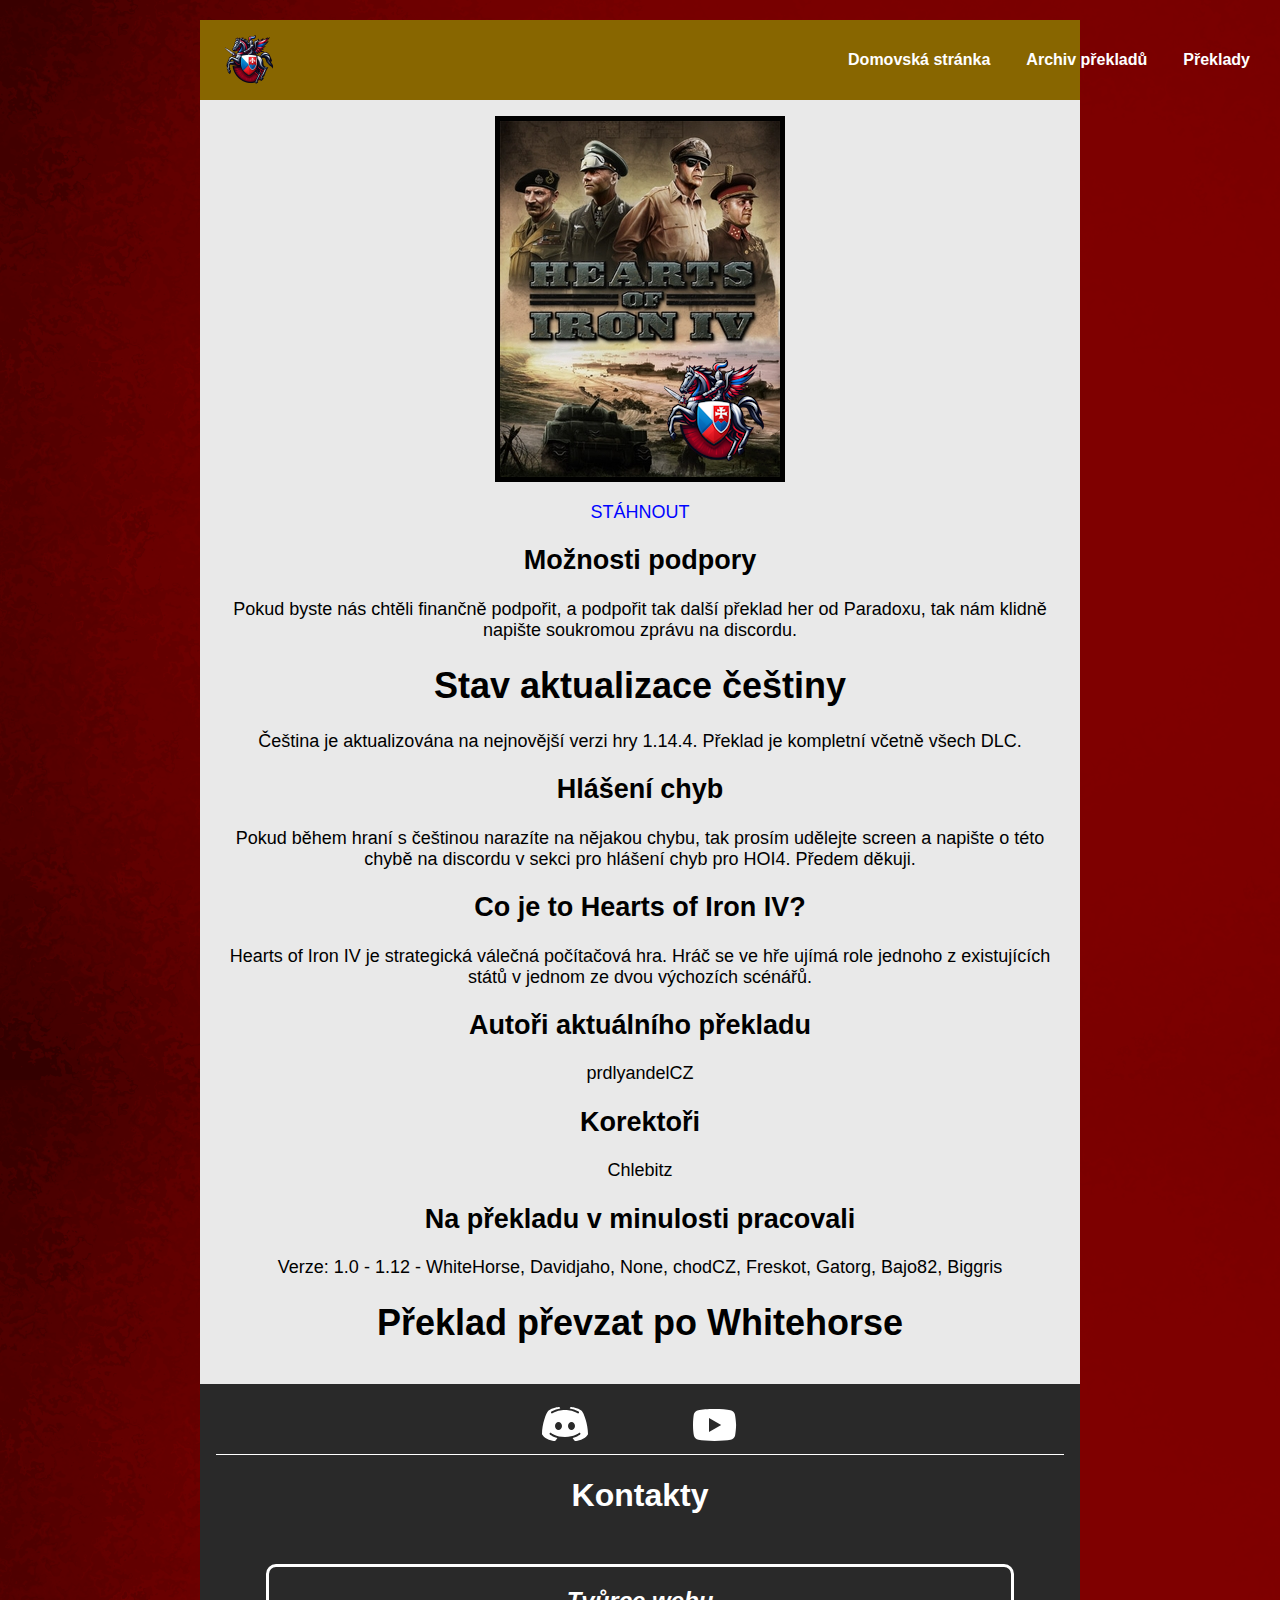
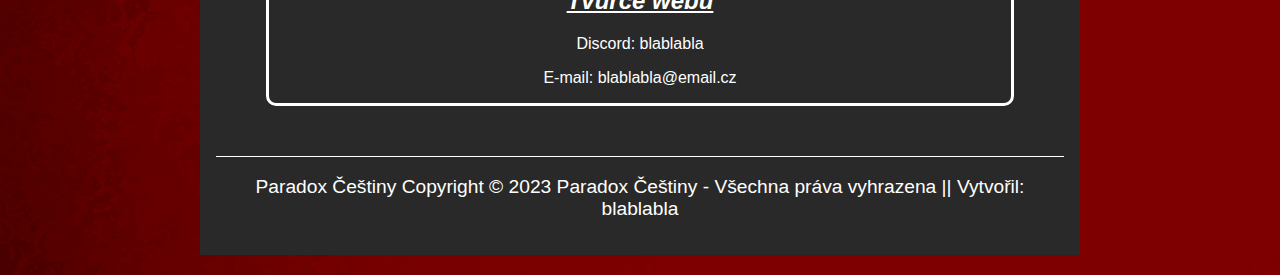
<file: dalsi_stranecky/stranky_na_jednotlive_hry/hoi4.html>
<!DOCTYPE html>
<html lang="cs">
<head>
    <meta charset="UTF-8">
    <meta http-equiv="X-UA-Compatible" content="IE=edge">
    <meta name="viewport" content="width=device-width, initial-scale=1.0">
    <title>Čeština CK3</title>
    <link rel="stylesheet" href="/style/preklad.css">
    <script src="/script/script.js" defer></script>
</head>
<body>
    <header>
        <div class="wrapper">
            <div class="wrapper-logo">
                <img src="/opraski/loga/logo_prdlyandel.png" alt="logo">
            </div>
            <div class="wrapper-hamburger">
                <span></span>
                <span></span>
                <span></span>
            </div>
        </div>        
        <nav>
            <a href="/index.html">Domovská stránka</a>
            <a href="/dalsi_stranecky/archiv.html">Archiv překladů</a>
            <a href="/dalsi_stranecky/index-preklady.html">Překlady</a>
        </nav>
    </header>
    <main>
        <div id="objazek">
            <img src="/opraski/ikony_na_hry/hoi4.png" alt="hoi4">
        </div>
        <div id="texty">
            <a href="/cestinky/hoi4_cz_1144.zip">STÁHNOUT</a>
            <div class="podpora">
                <h2>Možnosti podpory</h2>
                <p>Pokud byste nás chtěli finančně podpořit, a podpořit tak další překlad her od Paradoxu, tak nám klidně napište soukromou zprávu na discordu.</p>    
            </div>
            <div class="stav_prekladu">
                <h1>Stav aktualizace češtiny</h1>
                <p>Čeština je aktualizována na nejnovější verzi hry 1.14.4. Překlad je kompletní včetně všech DLC.</p>
            </div>
            <div class="chyby">
                <h2>Hlášení chyb</h2>
                <p>Pokud během hraní s češtinou narazíte na nějakou chybu, tak prosím udělejte screen a napište o této chybě na discordu v sekci pro hlášení chyb pro HOI4. Předem děkuji.</p>
            </div>
            <div class="cotojakoje">
                <h2>Co je to Hearts of Iron IV?</h2>
                <p>Hearts of Iron IV je strategická válečná počítačová hra. Hráč se ve hře ujímá role jednoho z existujících států v jednom ze dvou výchozích scénářů.</p>
            </div>
            <div class="prekladatele">
                <h2>Autoři aktuálního překladu</h2>
                <p>prdlyandelCZ</p>
            </div>
            <div class="korektori">
                <h2>Korektoři</h2>
                <p>Chlebitz</p>
            </div>
            <div class="minulost">
                <h2>Na překladu v minulosti pracovali</h2>
            <p>Verze: 1.0 - 1.12 - WhiteHorse, Davidjaho, None, chodCZ, Freskot, Gatorg, Bajo82, Biggris</p>
            </div>
            <h1>Překlad převzat po Whitehorse</h1>
        </div>
    </main>
    <footer>
        <div class="odkazy">
            <a href="https://discord.gg/y8UZwqrwEU"><img src="/opraski/ikony_na_linky/discord.svg" alt="discord"></a>
            <a href="https://www.youtube.com/channel/UC0DmnCIFQE2eGeDJKnn9b1w"><img src="/opraski/ikony_na_linky/youtube.svg" alt="youtube"></a>
        </div>
        <div class="carecka"></div>
        <div class="kontakty-text">
            <h1>Kontakty</h1>
        </div>
        <div class="tvurce">
            <h2>Tvůrce webu</h2>
            <p>Discord: blablabla</p>
            <p>E-mail: <a href="mailto:jako07@email.cz">blablabla@email.cz</a></p>
        </div>
        <div class="carecka"></div>
        <div class="texticek">
            <p>Paradox Češtiny Copyright © 2023 Paradox Češtiny - Všechna práva vyhrazena || Vytvořil: blablabla</p>
        </div>
    </footer>
</body>
</html>
</file>
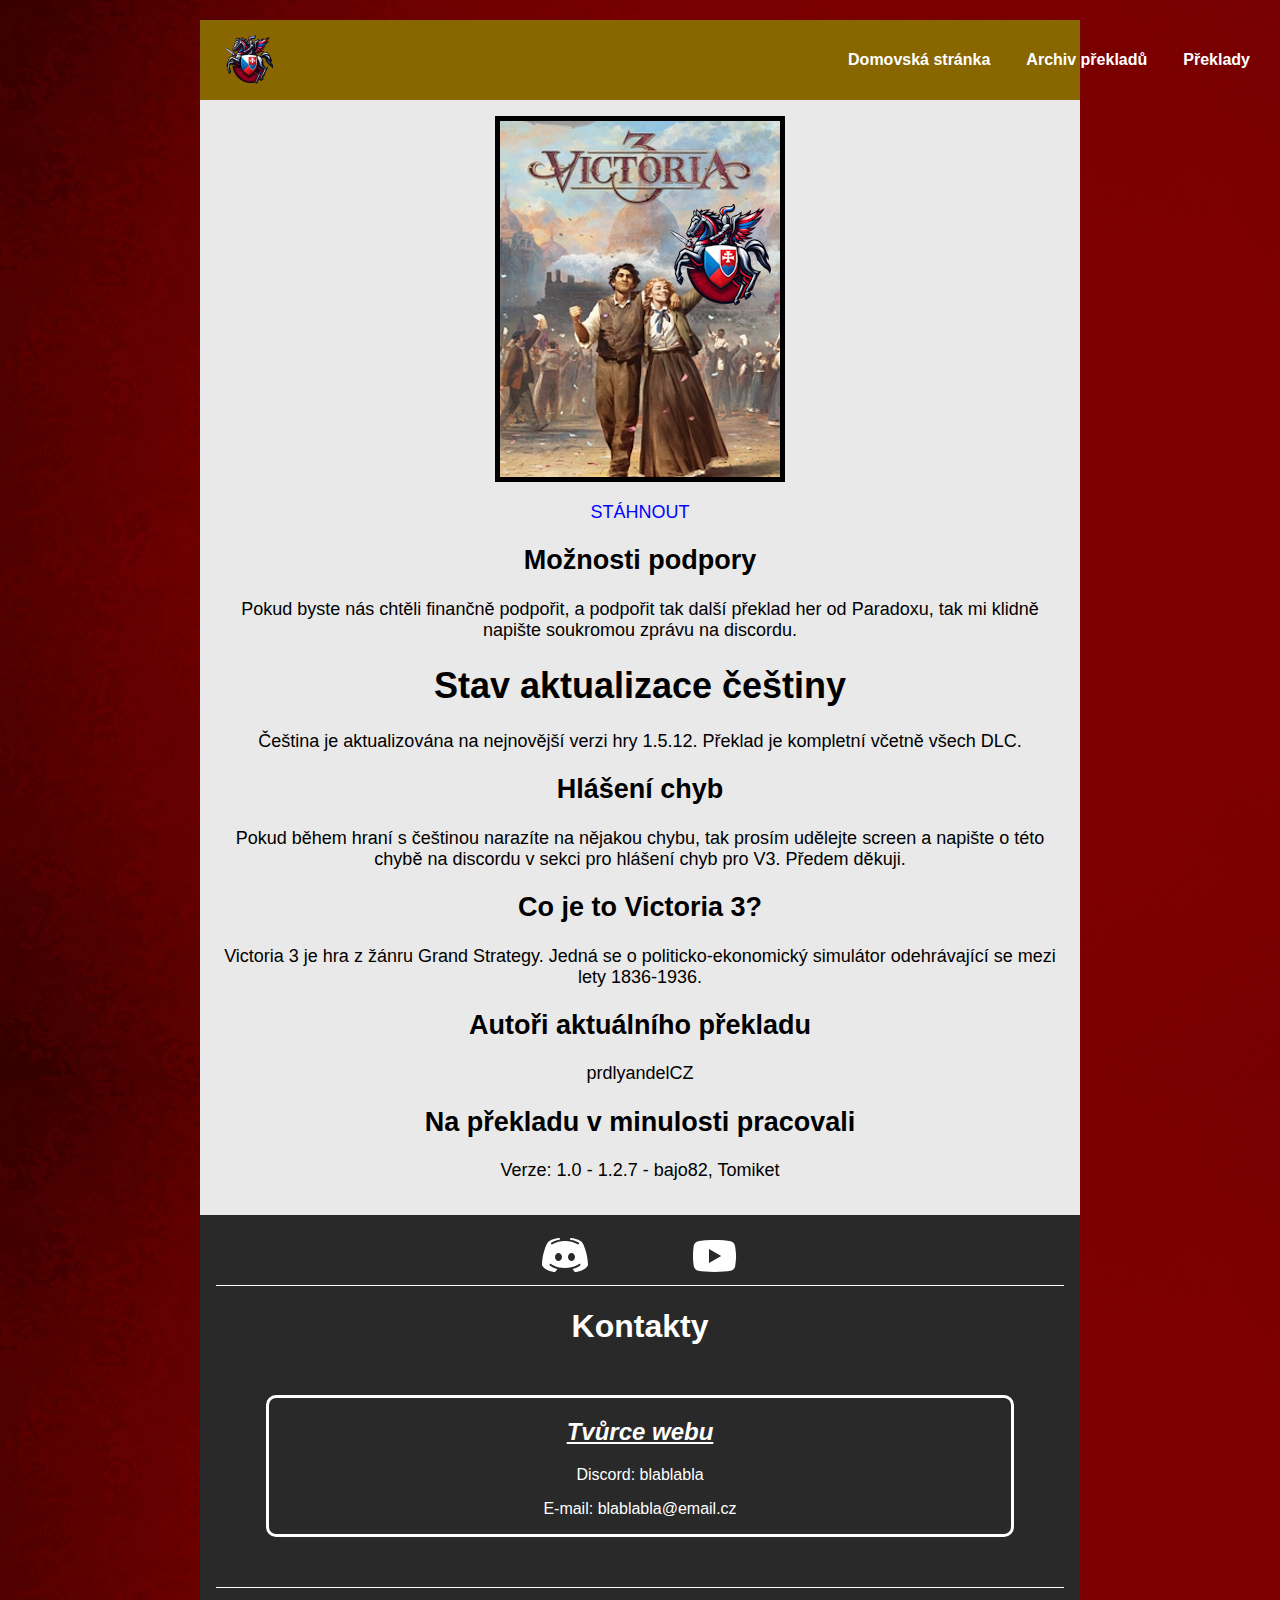
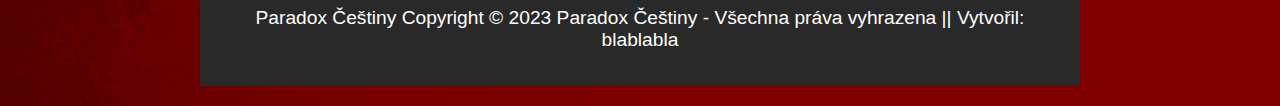
<file: dalsi_stranecky/stranky_na_jednotlive_hry/v3.html>
<!DOCTYPE html>
<html lang="cs">
<head>
    <meta charset="UTF-8">
    <meta http-equiv="X-UA-Compatible" content="IE=edge">
    <meta name="viewport" content="width=device-width, initial-scale=1.0">
    <title>Čeština CK3</title>
    <link rel="stylesheet" href="/style/preklad.css">
    <script src="/script/script.js" defer></script>
</head>
<body>
    <header>
        <div class="wrapper">
            <div class="wrapper-logo">
                <img src="/opraski/loga/logo_prdlyandel.png" alt="logo">
            </div>
            <div class="wrapper-hamburger">
                <span></span>
                <span></span>
                <span></span>
            </div>
        </div>        
        <nav>
            <a href="/index.html">Domovská stránka</a>
            <a href="/dalsi_stranecky/archiv.html">Archiv překladů</a>
            <a href="/dalsi_stranecky/index-preklady.html">Překlady</a>
        </nav>
    </header>
    <main>
        <div id="objazek">
            <img src="/opraski/ikony_na_hry/v3.png" alt="v3">
        </div>
        <div id="texty">
            <a href="/cestinky/v3_cz_1513.zip">STÁHNOUT</a>

            <h2>Možnosti podpory</h2>
            <p>Pokud byste nás chtěli finančně podpořit, a podpořit tak další překlad her od Paradoxu, tak mi klidně napište soukromou zprávu na discordu.</p>

            <h1>Stav aktualizace češtiny</h1>
            <p>Čeština je aktualizována na nejnovější verzi hry 1.5.12. Překlad je kompletní včetně všech DLC.</p>

            <h2>Hlášení chyb</h2>
            <p>Pokud během hraní s češtinou narazíte na nějakou chybu, tak prosím udělejte screen a napište o této chybě na discordu v sekci pro hlášení chyb pro V3. Předem děkuji.</p>

            <h2>Co je to Victoria 3?</h2>
            <p>Victoria 3 je hra z žánru Grand Strategy. Jedná se o politicko-ekonomický simulátor odehrávající se mezi lety 1836-1936.</p>

            <h2>Autoři aktuálního překladu</h2>
            <p>prdlyandelCZ</p>

            <h2>Na překladu v minulosti pracovali</h2>
            <p>Verze: 1.0 - 1.2.7 - bajo82, Tomiket</p>
        </div>
    </main>
    <footer>
        <div class="odkazy">
            <a href="https://discord.gg/y8UZwqrwEU"><img src="/opraski/ikony_na_linky/discord.svg" alt="discord"></a>
            <a href="https://www.youtube.com/channel/UC0DmnCIFQE2eGeDJKnn9b1w"><img src="/opraski/ikony_na_linky/youtube.svg" alt="youtube"></a>
        </div>
        <div class="carecka"></div>
        <div class="kontakty-text">
            <h1>Kontakty</h1>
        </div>
        <div class="tvurce">
            <h2>Tvůrce webu</h2>
            <p>Discord: blablabla</p>
            <p>E-mail: <a href="mailto:jako07@email.cz">blablabla@email.cz</a></p>
        </div>
        <div class="carecka"></div>
        <div class="texticek">
            <p>Paradox Češtiny Copyright © 2023 Paradox Češtiny - Všechna práva vyhrazena || Vytvořil: blablabla</p>
        </div>
    </footer>
</body>
</html>
</file>
<file: style/style.css>
header{
    display: flex;
    justify-content: space-between;
    flex-direction: row;
    background-color: rgb(136, 102, 0);
    padding-top: 5px;
    padding-bottom: 5px;
    padding-left: 15px;
    padding-right: 15px;
    
    box-shadow: rgba(92, 75, 0, 0.7) 0px 4px 12px;
    position: relative;
    background-color: rgb(136, 102, 0);
}




header .wrapper {
    max-width: 1300px;
    width: 1300px;
    margin: auto;
    display: flex;
    align-items: center;
    height: 100%;
    justify-content: space-between;
    padding: 0 10px;
    background: #fff;
    z-index: 10;
    position: relative;
    background-color: rgb(136, 102, 0);
  }
  header .wrapper-logo {
    height: 50px;
    line-height: 50px;
  }
  header .wrapper-logo img {
    width: 100%;
    height: 100%;
  }
  header .wrapper-hamburger {
    width: 50px;
    height: 30px;
    display: flex;
    flex-direction: column;
    justify-content: space-between;
    cursor: pointer;
    margin-right: 20px;
    transition: transform ease 1s;
  }
  header .wrapper-hamburger span {
    transition: transform ease 1s;
    transition: ease 1s;
    border: 2px solid #000;
  }
  @media only screen and (min-width: 768px) {
    header .wrapper-hamburger {
      display: none;
    }
  }
  header .wrapper .is-active {
    transform: rotate(360deg);
  }
  header .wrapper .is-active span:nth-child(1) {
    transform: rotate(45deg) translate(6px, 13px);
  }
  header .wrapper .is-active span:nth-child(2) {
    opacity: 0;
  }
  header .wrapper .is-active span:nth-child(3) {
    transform: rotate(-45deg) translate(4px, -13px);
  }
  header nav {
    position: absolute;
    left: 50%;
    transform: translateX(-50%) translateY(-350px);
    z-index: 1;
    width: 100%;
    display: flex;
    flex-direction: column;
    gap: 36px;
    justify-content: center;
    align-items: center;
    padding: 16px 0;
    box-shadow: rgba(0,0,0,0.1) 0px 4px 12px;
    transition: transform ease 1s;
    background-color: #bd8a00;
  }
  header nav a {
    font-family: Arial, Helvetica, sans-serif;
    text-decoration: none;
    color: #ffffff;
    font-weight: bold;
    transition: ease 0.3s;
  }
  @media only screen and (min-width: 768px) {
    header nav {
      z-index: 10;
      flex-direction: row;
      justify-content: flex-end;
      padding-right: 60px;
      transform: translate(-50%, 0%);
      max-width: 1300px;
      background: none;
      box-shadow: none;
    }
    header nav a:hover {
      color: rgb(0, 0, 0);
    }
  }
  header .is-open {
    transform: translateX(-50%) translateY(55px);
  }

header img{
    margin: 0;
}

body{
    background-image: url(/opraski/backgroundy/background_preklady.png);
    margin-left: 200px;
    margin-right: 200px;
    margin-top: 20px;
    margin-bottom: 20px;
}
@media only screen and (max-width: 768px) {
    body {
        margin-left: 0;
        margin-right: 0;
        margin-top: 0;
        margin-bottom: 0;
    }
}

main{
    background-color: #e9e9e9;
    padding: 16px;
    height: auto;
    text-align: center;
    font-family: Georgia, 'Times New Roman', Times, serif;
    font-size: large;
}

main a{
    text-decoration: none;
    color: rgb(0, 4, 255);
}

footer{
    padding: 16px;
    background-color: rgb(41, 41, 41);
    font-family: 'Trebuchet MS', 'Lucida Sans Unicode', 'Lucida Grande', 'Lucida Sans', Arial, sans-serif;
}

.odkazy{
    display: flex;
    justify-content: center;
    gap: 100px;
}

.dalsi-odkazy a{
    text-decoration: none;
    color: white;
}

.dalsi-odkazy{
    display: flex;
    flex-direction: row;
    justify-content: center;
    gap: 50px;
}

.texticek{
    color: white;
    display: flex;
    justify-content: center;
    font-size: larger;
    text-align: center;
}

.carecka{
    color: white;
    display: flex;
    justify-content: center;
    border-bottom: 1px solid white;
    width: auto;
    margin: auto;
}

.tvurce{
    color: white;
    text-align: center;
    border: 3px solid white;
    border-radius: 10px;
    margin: 50px;
}
@media only screen and (max-width: 768px) {
    .tvurce {
        margin: 10px
    }
}

footer a{
    text-decoration: none;
    color: white;
}

footer h2{
    font-style: italic;
    text-decoration: underline;
}

footer h3{
    font-style: italic;
    text-decoration: underline;
}

.kontakty-text{
    color: white;
    text-align: center;
}

/*##################################################*/

.cudlici{
    padding: 16px;
    gap: 30px;
    display: flex;
    flex-wrap: wrap;
    justify-content: center;
}

/**/

/**/

#ck3 img{
    border: 5px solid black;
    transition: ease 0.3s;
}
@media only screen and (min-width: 768px) {
    #ck3 img:hover {
      border: 10px solid red;
      
    }
}


#v3 img{
    border: 5px solid black;
    transition: ease 0.3s;
}
@media only screen and (min-width: 768px) {
    #v3 img:hover {
      border: 10px solid red;
      
    }
}


#hoi4 img{
    border: 5px solid black;
    transition: ease 0.3s;
}
@media only screen and (min-width: 768px) {
    #hoi4 img:hover {
      border: 10px solid red;
      
    }
}


#eu4 img{
    border: 5px solid black;
    transition: ease 0.3s;
}
@media only screen and (min-width: 768px) {
    #eu4 img:hover {
      border: 10px solid red;
      
    }
}


#v2 img{
    border: 5px solid black;
    transition: ease 0.3s;
}
@media only screen and (min-width: 768px) {
    #v2 img:hover {
      border: 10px solid red;
      
    }
}


#imprtr img{
    border: 5px solid black;
    transition: ease 0.3s;
}
@media only screen and (min-width: 768px) {
    #imprtr img:hover {
      border: 10px solid red;
      
    }
}


#ck2 img{
    border: 5px solid black;
    transition: ease 0.3s;
}
@media only screen and (min-width: 768px) {
    #ck2 img:hover {
      border: 10px solid red;
      
    }
}
</file>
<file: style/preklad.css>
header{
    display: flex;
    justify-content: space-between;
    flex-direction: row;
    background-color: rgb(136, 102, 0);
    padding: 15px;
}

header .wrapper {
    max-width: 1300px;
    width: 1300px;
    margin: auto;
    display: flex;
    align-items: center;
    height: 100%;
    justify-content: space-between;
    padding: 0 10px;
    background: #fff;
    z-index: 10;
    position: relative;
    background-color: rgb(136, 102, 0);
  }
  header .wrapper-logo {
    height: 50px;
    line-height: 50px;
  }
  header .wrapper-logo img {
    width: 100%;
    height: 100%;
  }
  header .wrapper-hamburger {
    width: 50px;
    height: 30px;
    display: flex;
    flex-direction: column;
    justify-content: space-between;
    cursor: pointer;
    margin-right: 20px;
    transition: transform ease 1s;
  }
  header .wrapper-hamburger span {
    transition: transform ease 1s;
    transition: ease 1s;
    border: 2px solid #000;
  }
  @media only screen and (min-width: 768px) {
    header .wrapper-hamburger {
      display: none;
    }
  }
  header .wrapper .is-active {
    transform: rotate(360deg);
  }
  header .wrapper .is-active span:nth-child(1) {
    transform: rotate(45deg) translate(6px, 13px);
  }
  header .wrapper .is-active span:nth-child(2) {
    opacity: 0;
  }
  header .wrapper .is-active span:nth-child(3) {
    transform: rotate(-45deg) translate(4px, -13px);
  }
  header nav {
    position: absolute;
    left: 50%;
    transform: translateX(-50%) translateY(-350px);
    z-index: 1;
    width: 100%;
    display: flex;
    flex-direction: column;
    gap: 36px;
    justify-content: center;
    align-items: center;
    padding: 16px 0;
    box-shadow: rgba(0,0,0,0.1) 0px 4px 12px;
    transition: transform ease 1s;
    background-color: #bd8a00;
  }
  header nav a {
    font-family: Arial, Helvetica, sans-serif;
    text-decoration: none;
    color: #ffffff;
    font-weight: bold;
    transition: ease 0.3s;
  }
  @media only screen and (min-width: 768px) {
    header nav {
      z-index: 10;
      flex-direction: row;
      justify-content: flex-end;
      padding-right: 60px;
      transform: translate(-50%, 0%);
      max-width: 1300px;
      background: none;
      box-shadow: none;
    }
    header nav a:hover {
      color: rgb(0, 0, 0);
    }
  }
  header .is-open {
    transform: translateX(-50%) translateY(65px);
  }

header img{
    margin: 0;
}


#texty{
    text-align: center;
    color: black;
    font-family: 'Lucida Sans', 'Lucida Sans Regular', 'Lucida Grande', 'Lucida Sans Unicode', Geneva, Verdana, sans-serif;
}

#objazek{
    display: flex;
    justify-content: center;
    text-align: center;
}

#objazek img{
    border: 5px solid black;
}

#texty a{
    padding-top: 20px;
    display: flex;
    justify-content: center;
    text-align: center;
    text-decoration: none;
    color: rgb(0, 4, 255);
    
}

body{
    background-image: url(/opraski/backgroundy/background_preklady.png);
    margin-left: 200px;
    margin-right: 200px;
    margin-top: 20px;
    margin-bottom: 20px;
}
@media only screen and (max-width: 768px) {
    body {
        margin-left: 0;
        margin-right: 0;
        margin-top: 0;
        margin-bottom: 0;
    }
}

main{
    background-color: #e9e9e9;
    padding: 16px;
    height: auto;
    text-align: center;
    font-family: Georgia, 'Times New Roman', Times, serif;
    font-size: large;
}

/*FOOTER*/

footer{
    padding: 16px;
    background-color: rgb(41, 41, 41);
    font-family: 'Trebuchet MS', 'Lucida Sans Unicode', 'Lucida Grande', 'Lucida Sans', Arial, sans-serif;
}

.odkazy{
    display: flex;
    justify-content: center;
    gap: 100px;
}

.dalsi-odkazy a{
    text-decoration: none;
    color: white;
}

.dalsi-odkazy{
    display: flex;
    flex-direction: row;
    justify-content: center;
    gap: 50px;
}

.texticek{
    color: white;
    display: flex;
    justify-content: center;
    font-size: larger;
    text-align: center;
}

.carecka{
    color: white;
    display: flex;
    justify-content: center;
    border-bottom: 1px solid white;
    width: auto;
    margin: auto;
}

.tvurce{
    color: white;
    text-align: center;
    border: 3px solid white;
    border-radius: 10px;
    margin: 50px;
}
@media only screen and (max-width: 768px) {
    .tvurce {
        margin: 10px;
    }
}


footer a{
    text-decoration: none;
    color: white;
}

footer h2{
    font-style: italic;
    text-decoration: underline;
}

footer h3{
    font-style: italic;
    text-decoration: underline;
}

.kontakty-text{
    color: white;
    
    text-align: center;
}
</file>
